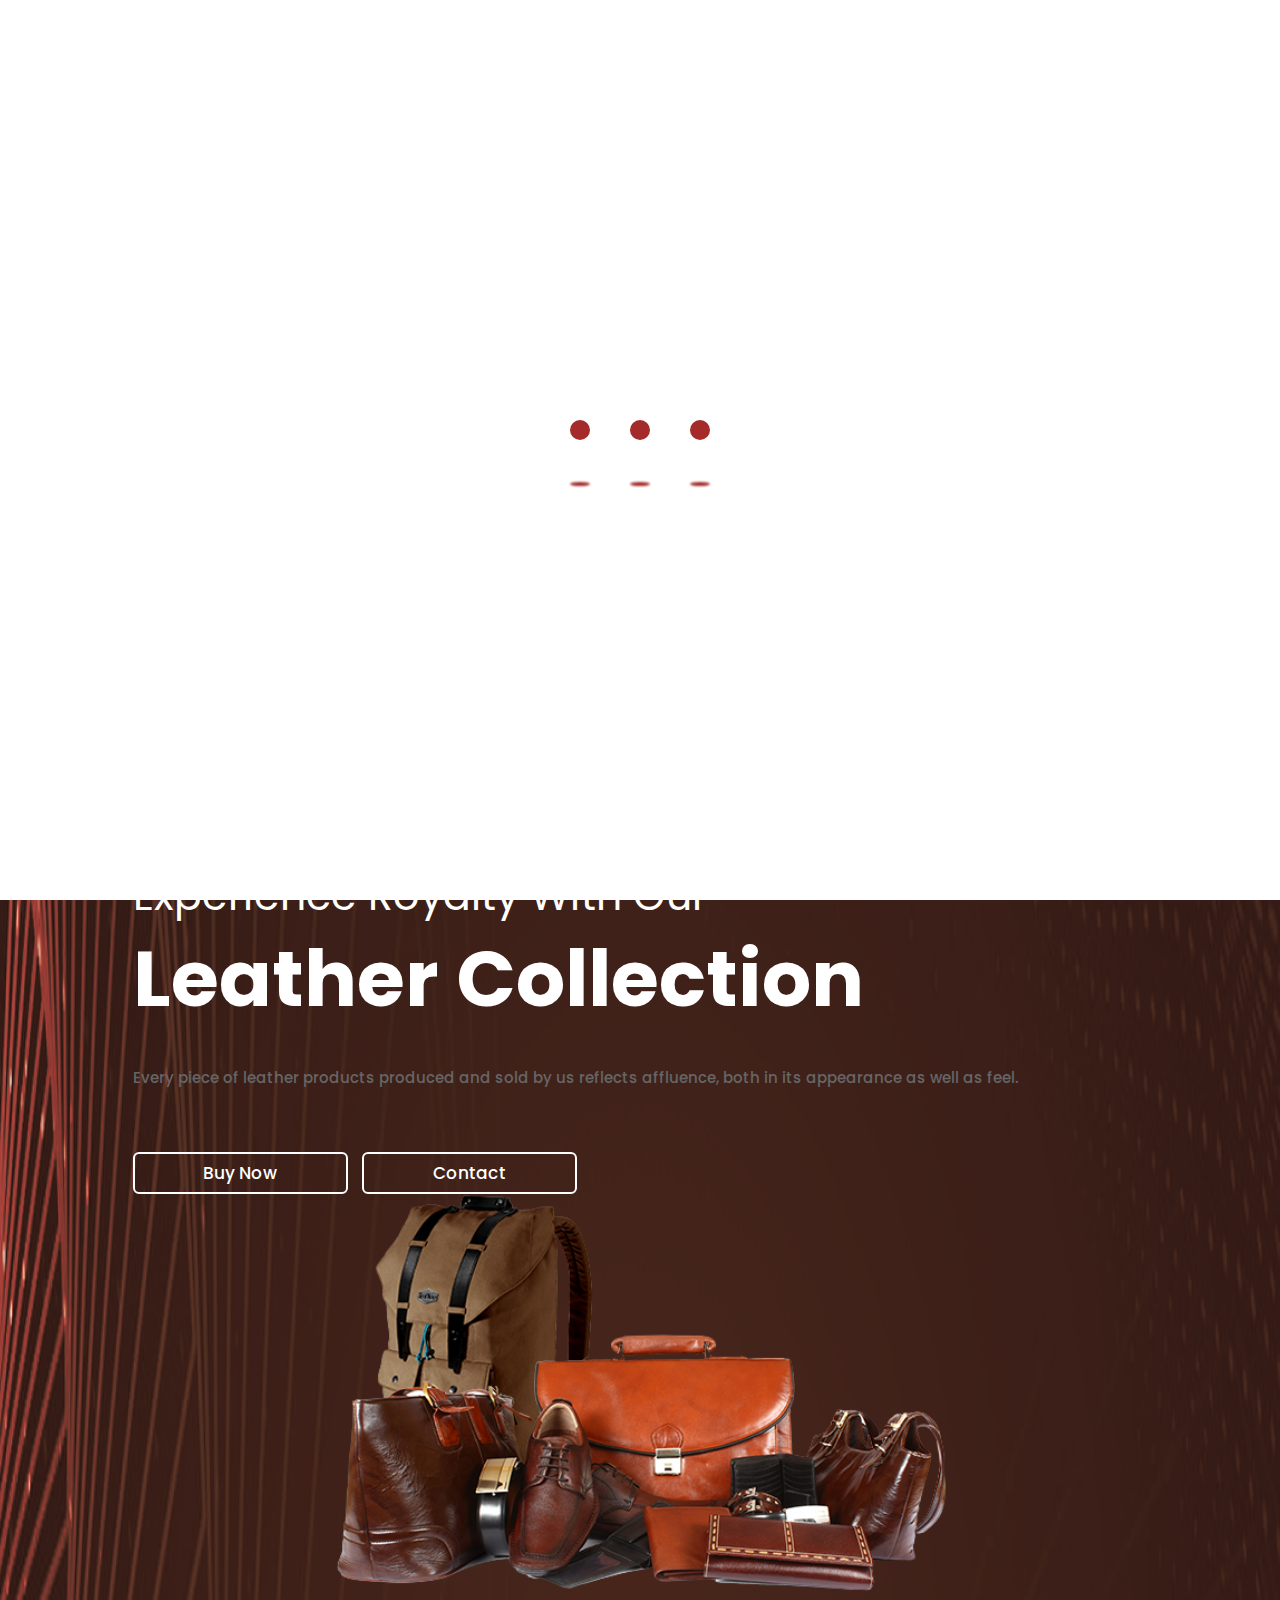
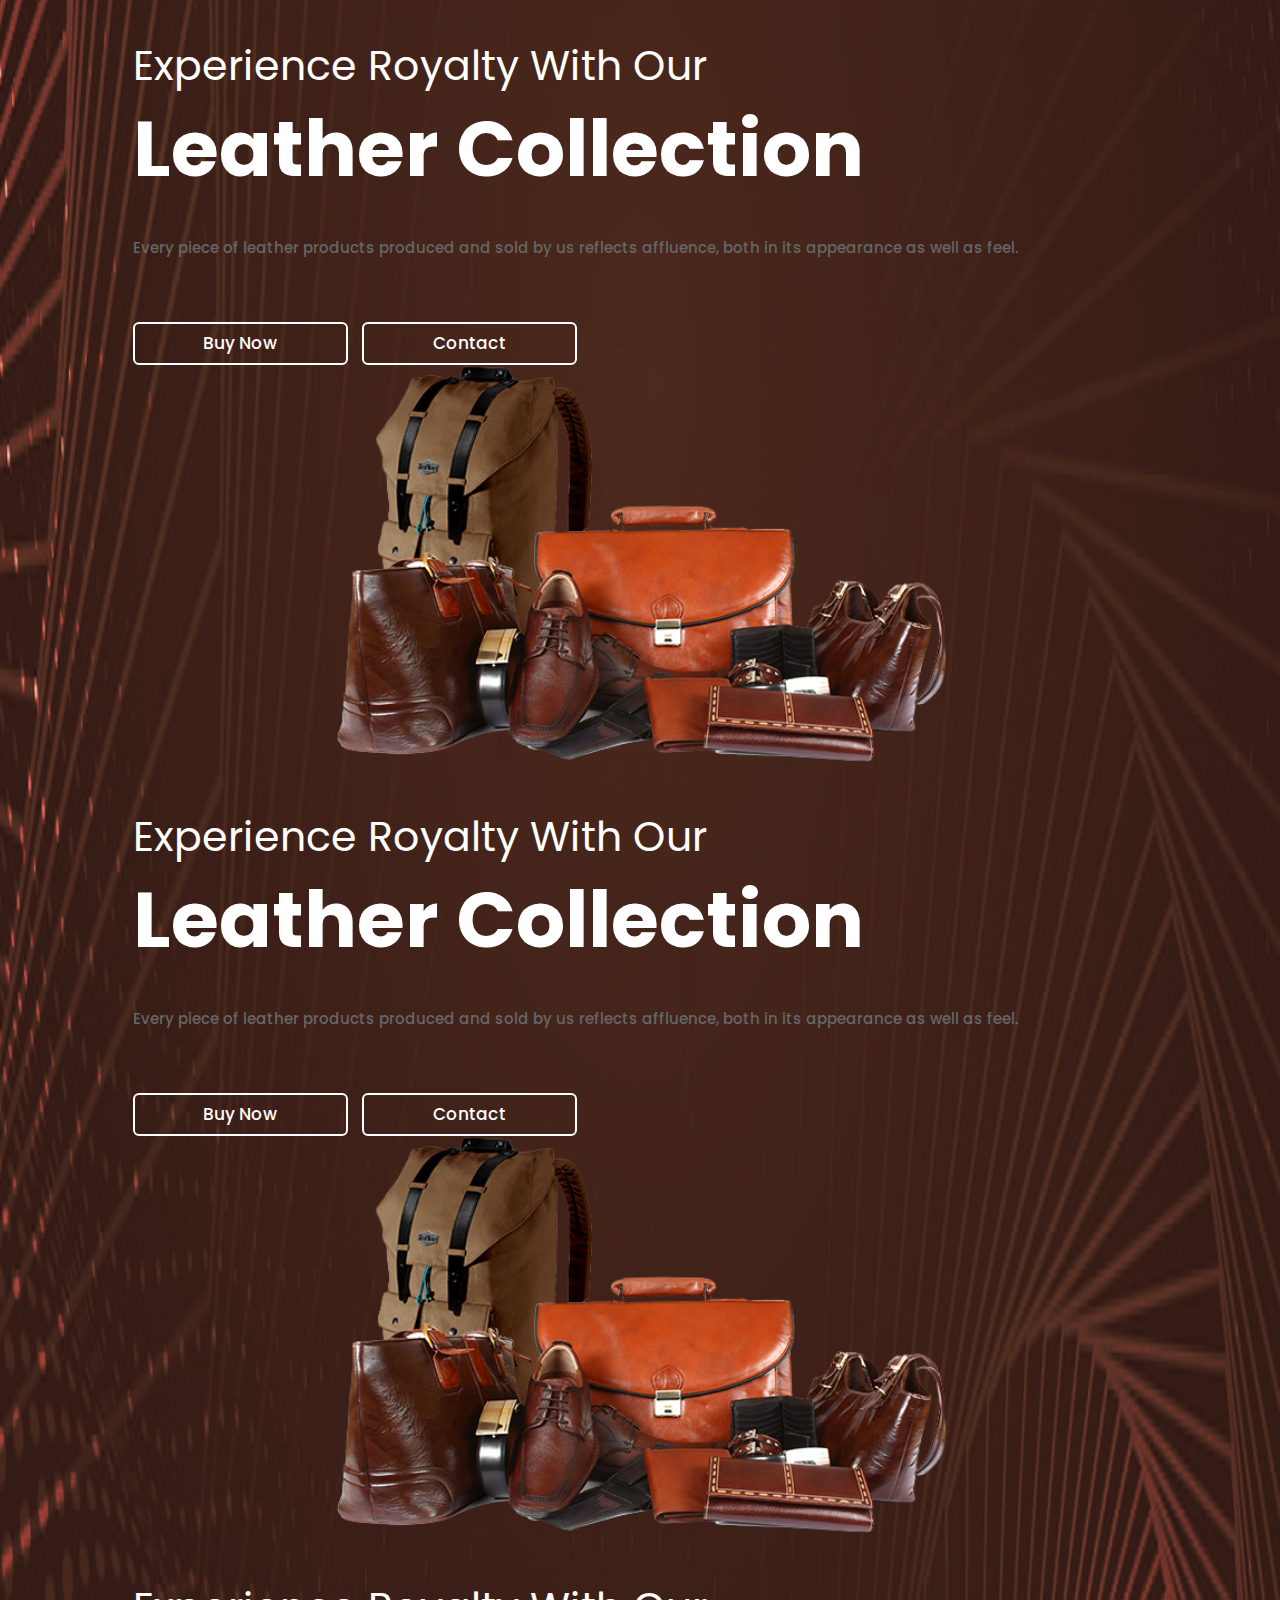
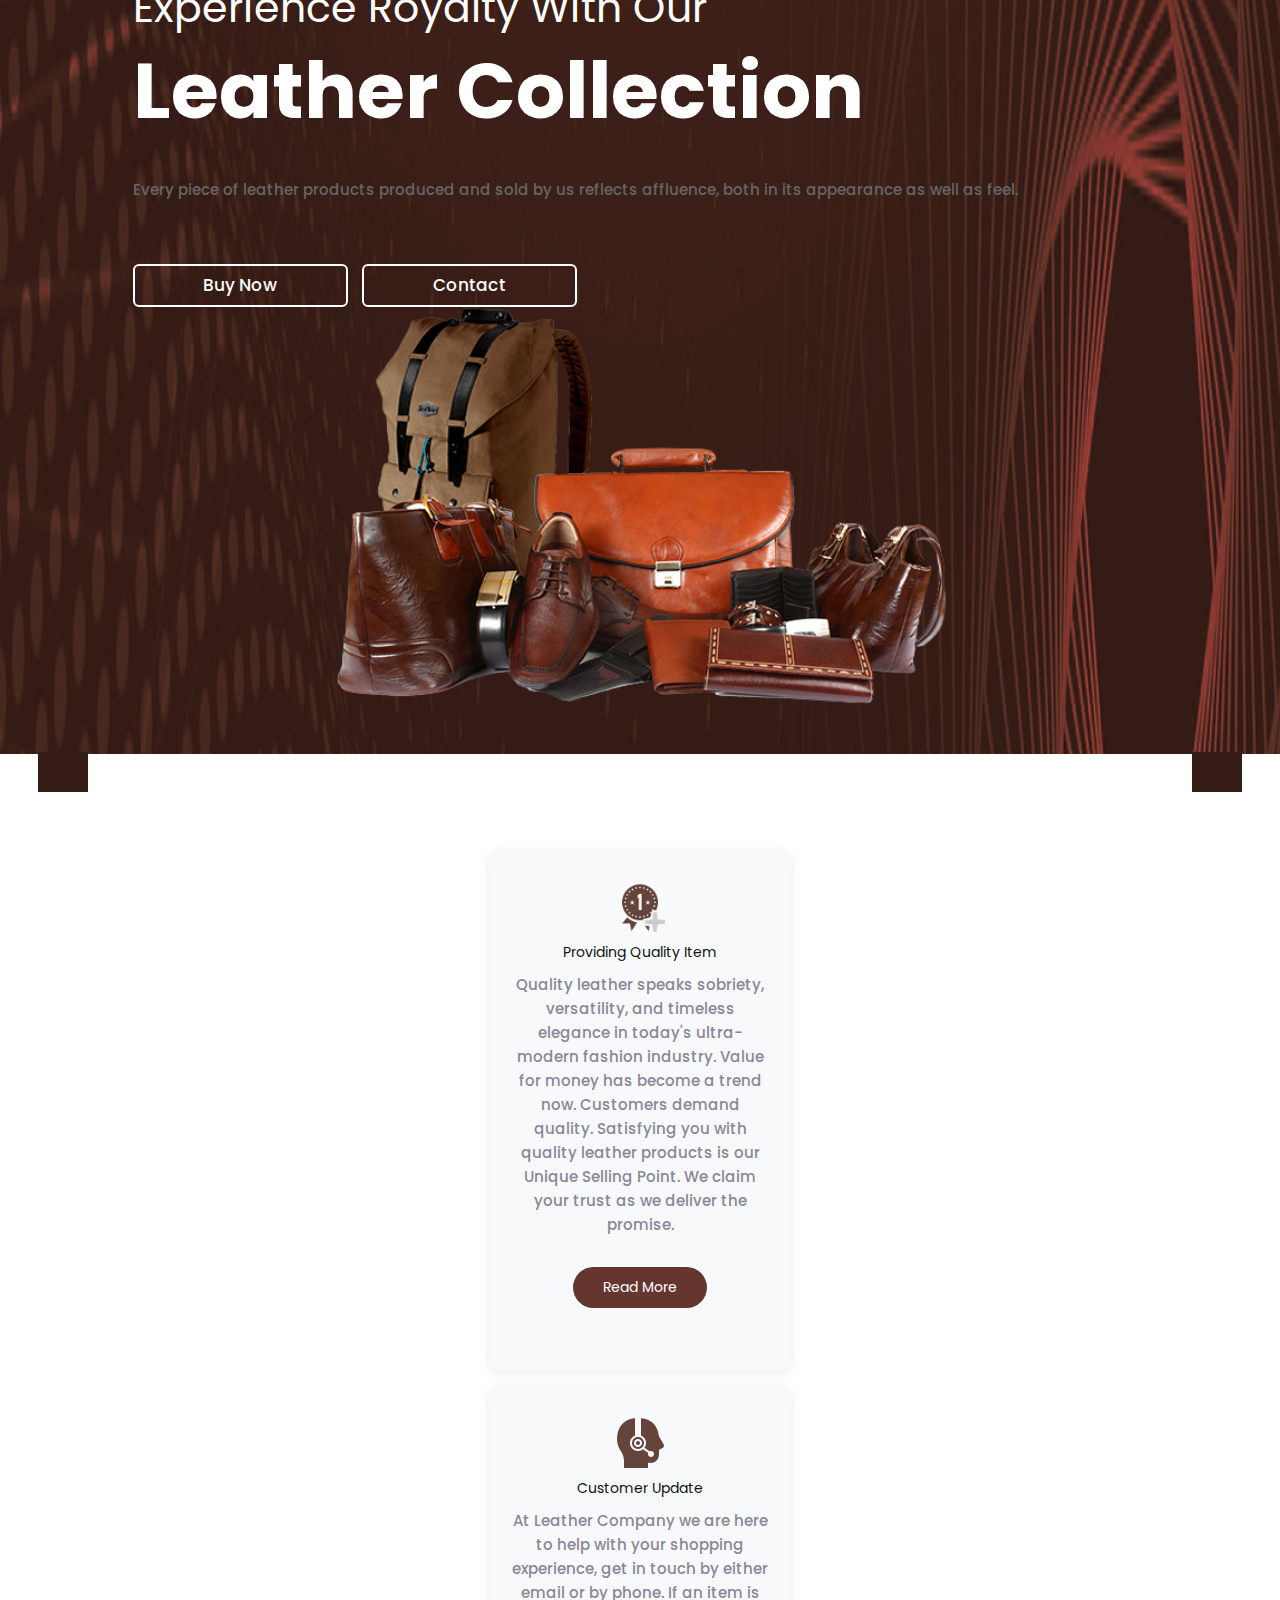
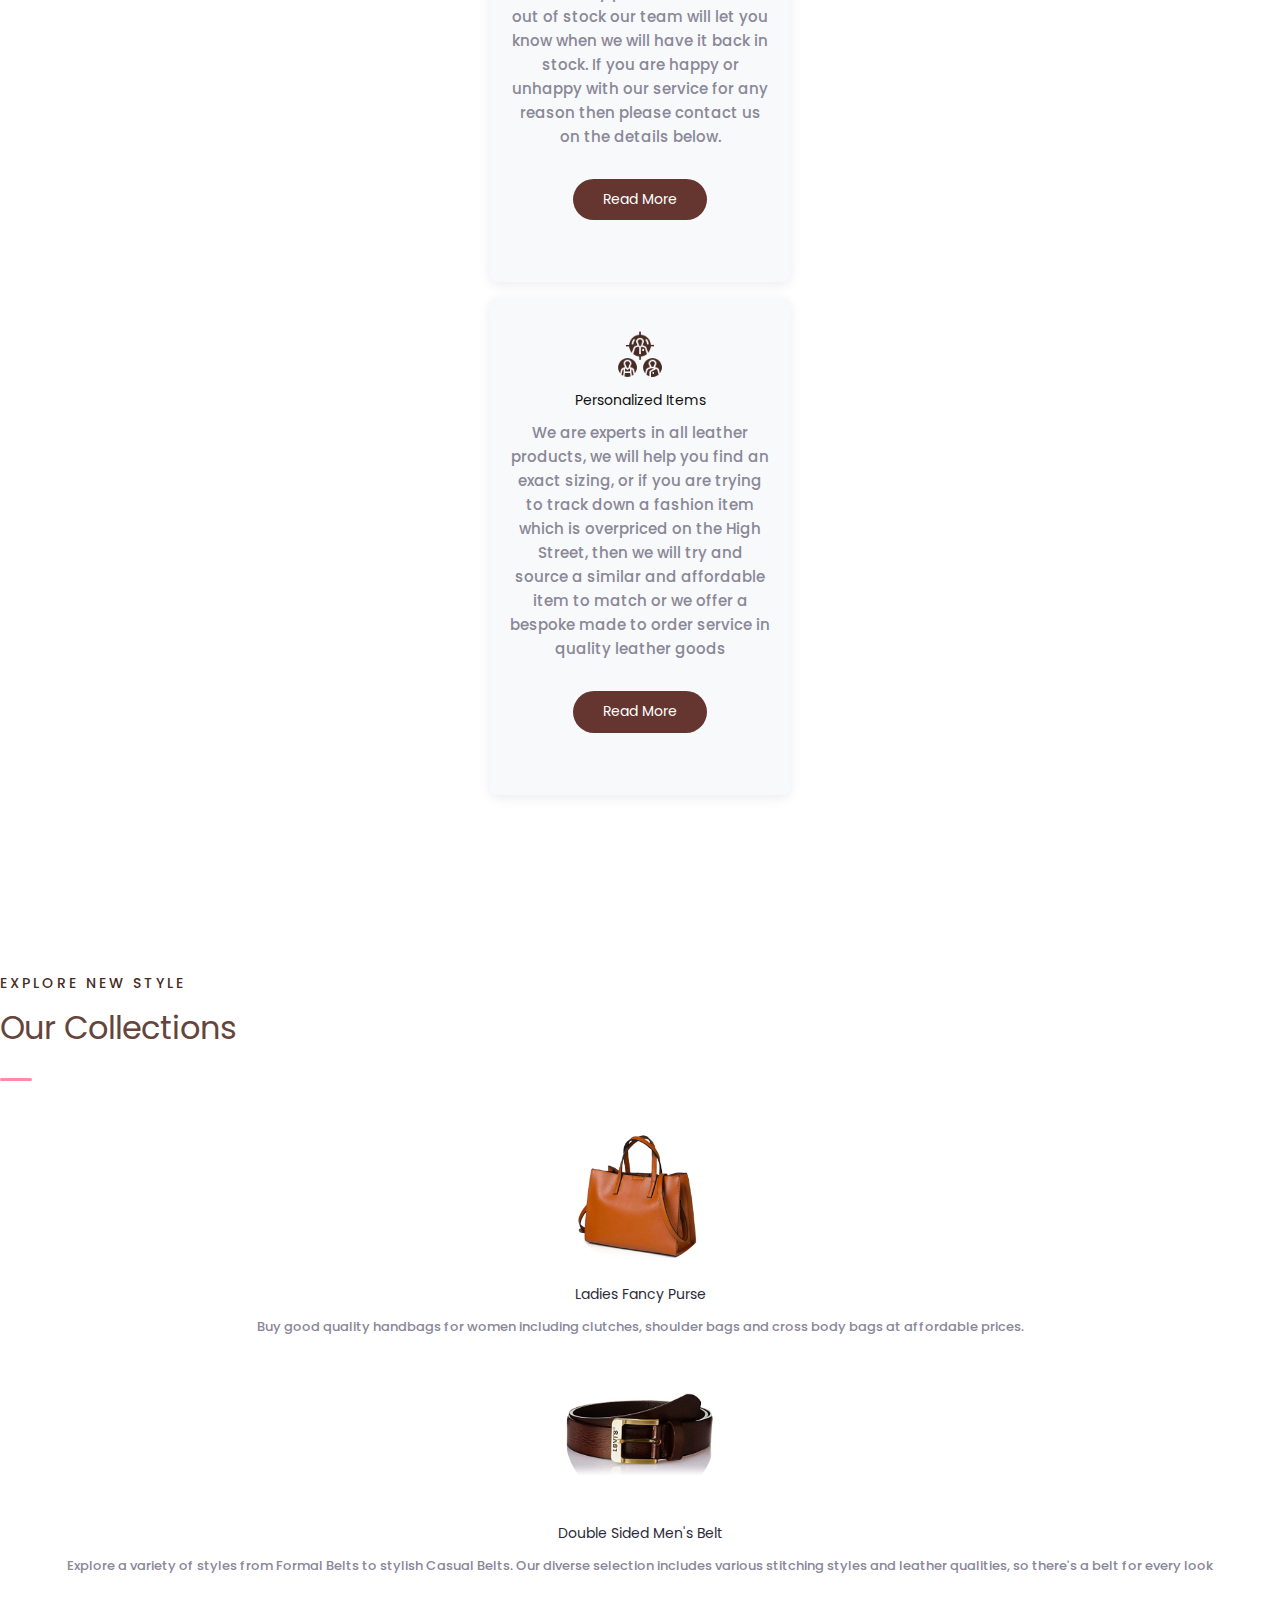
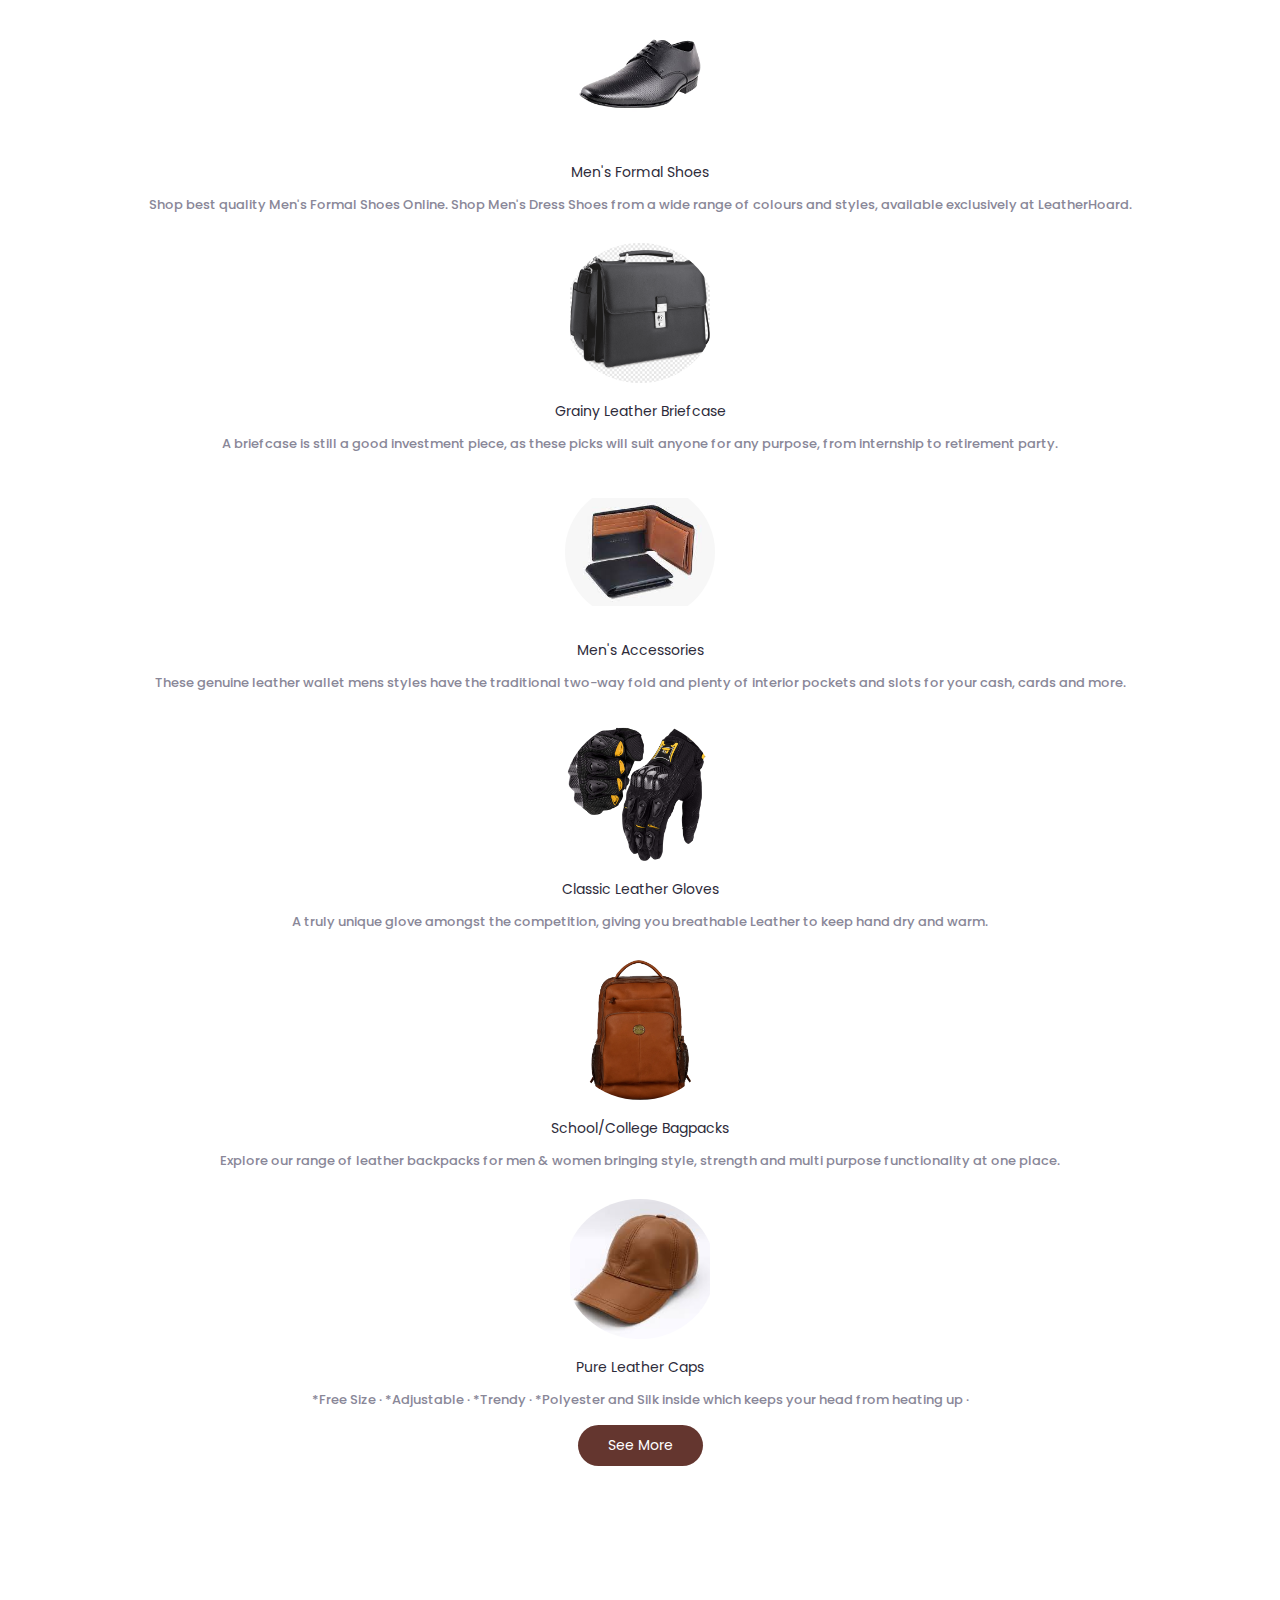
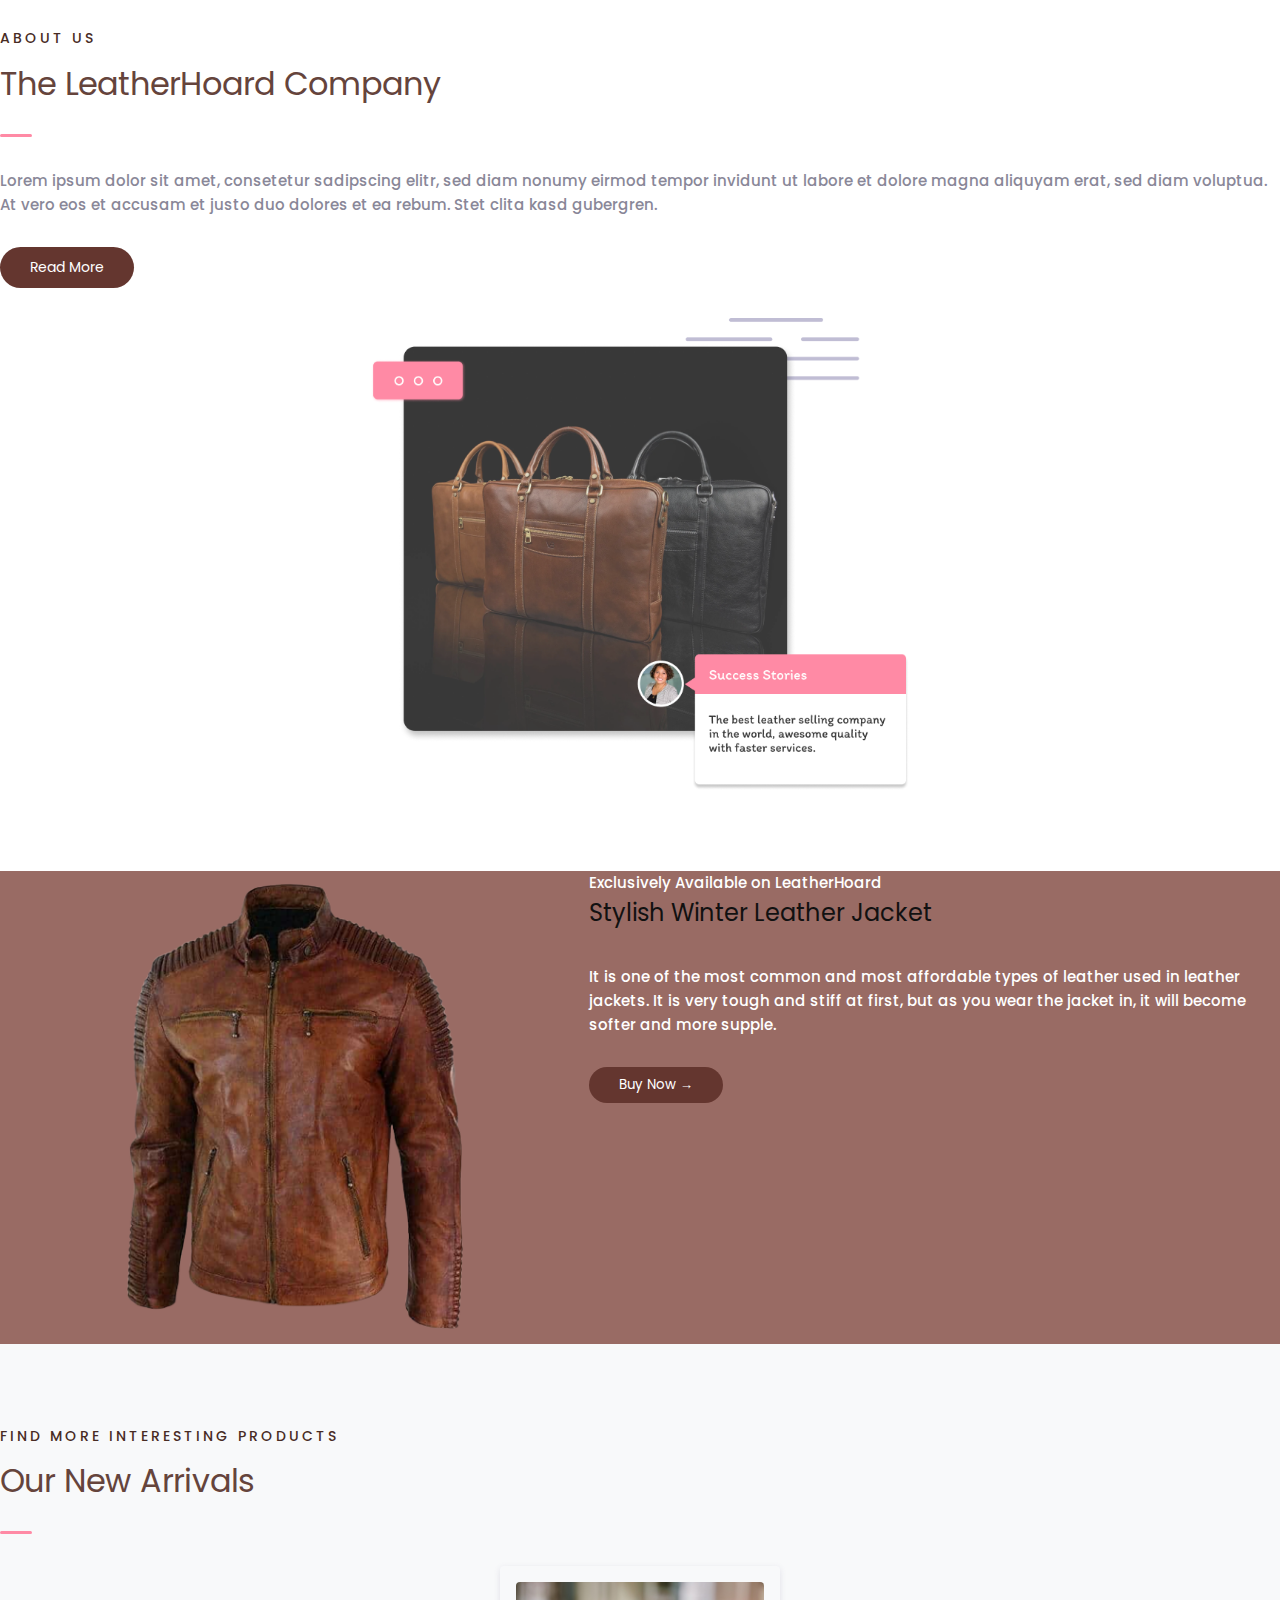
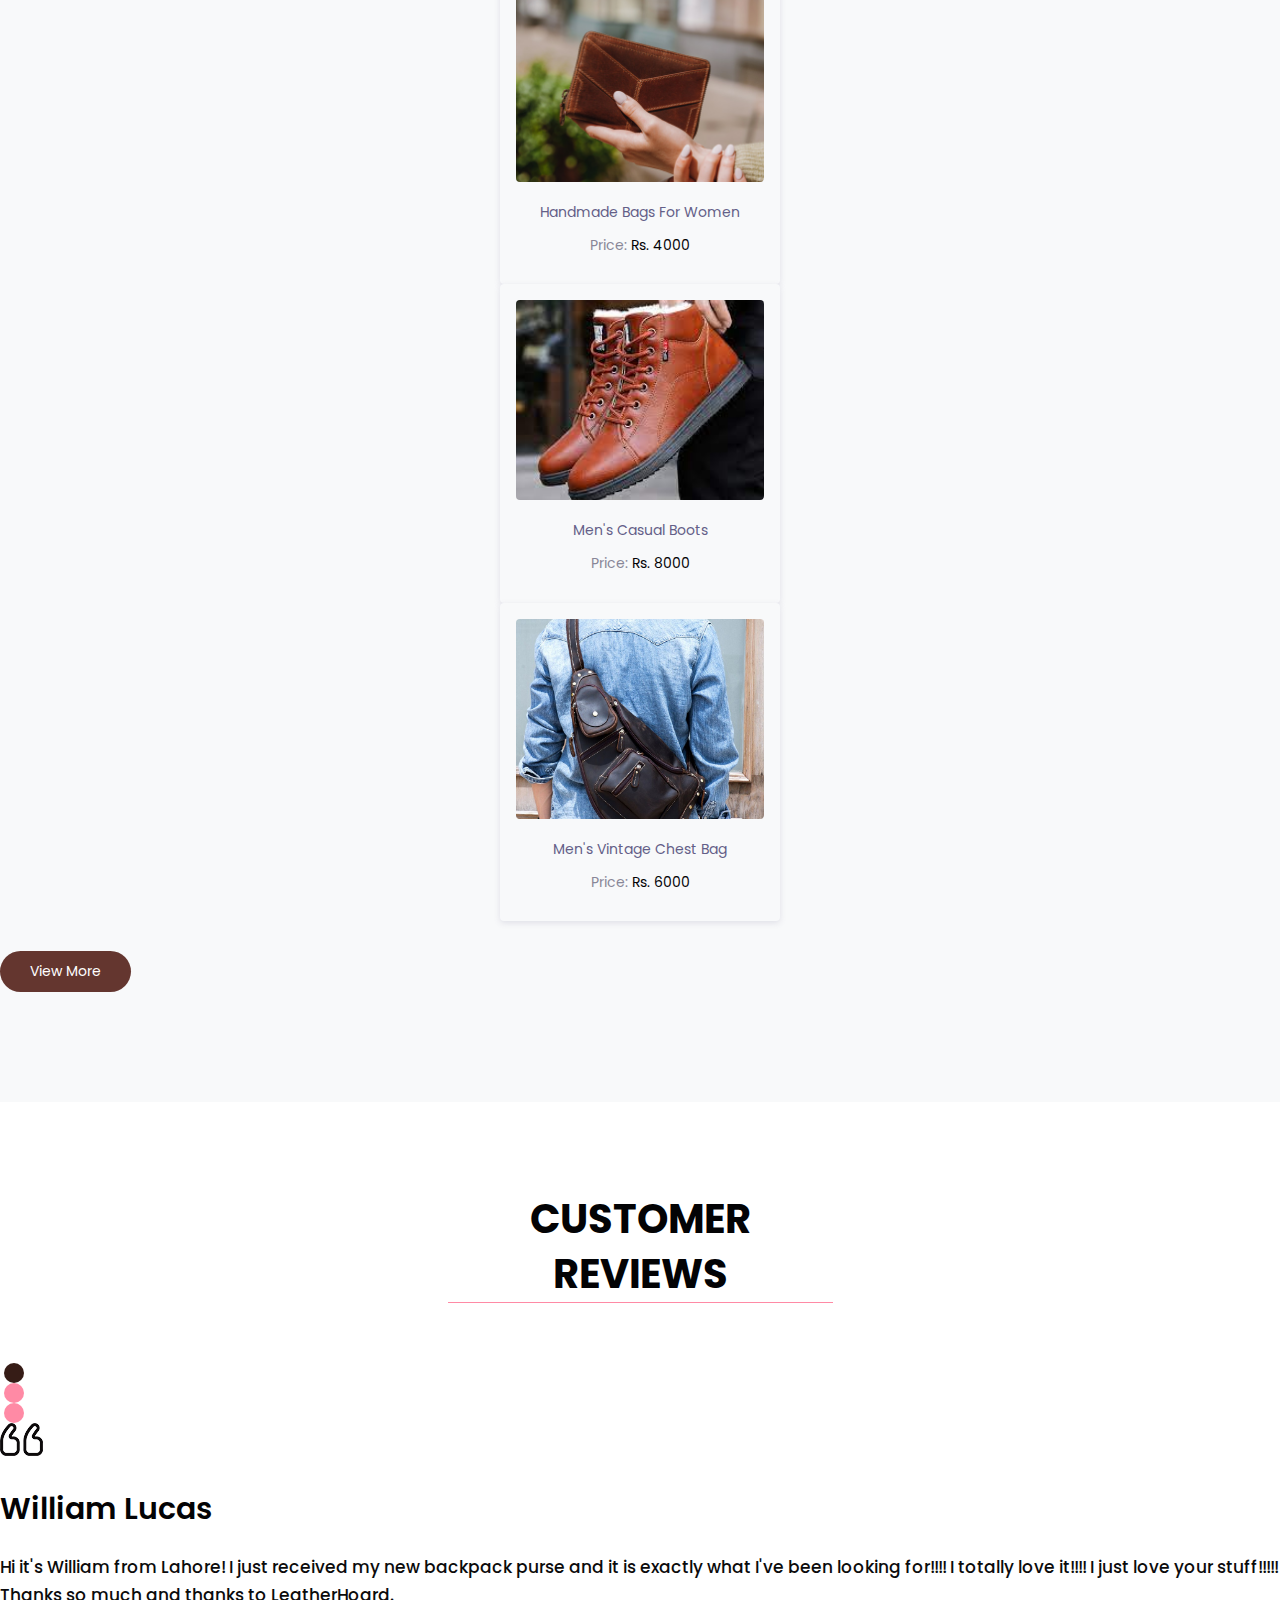
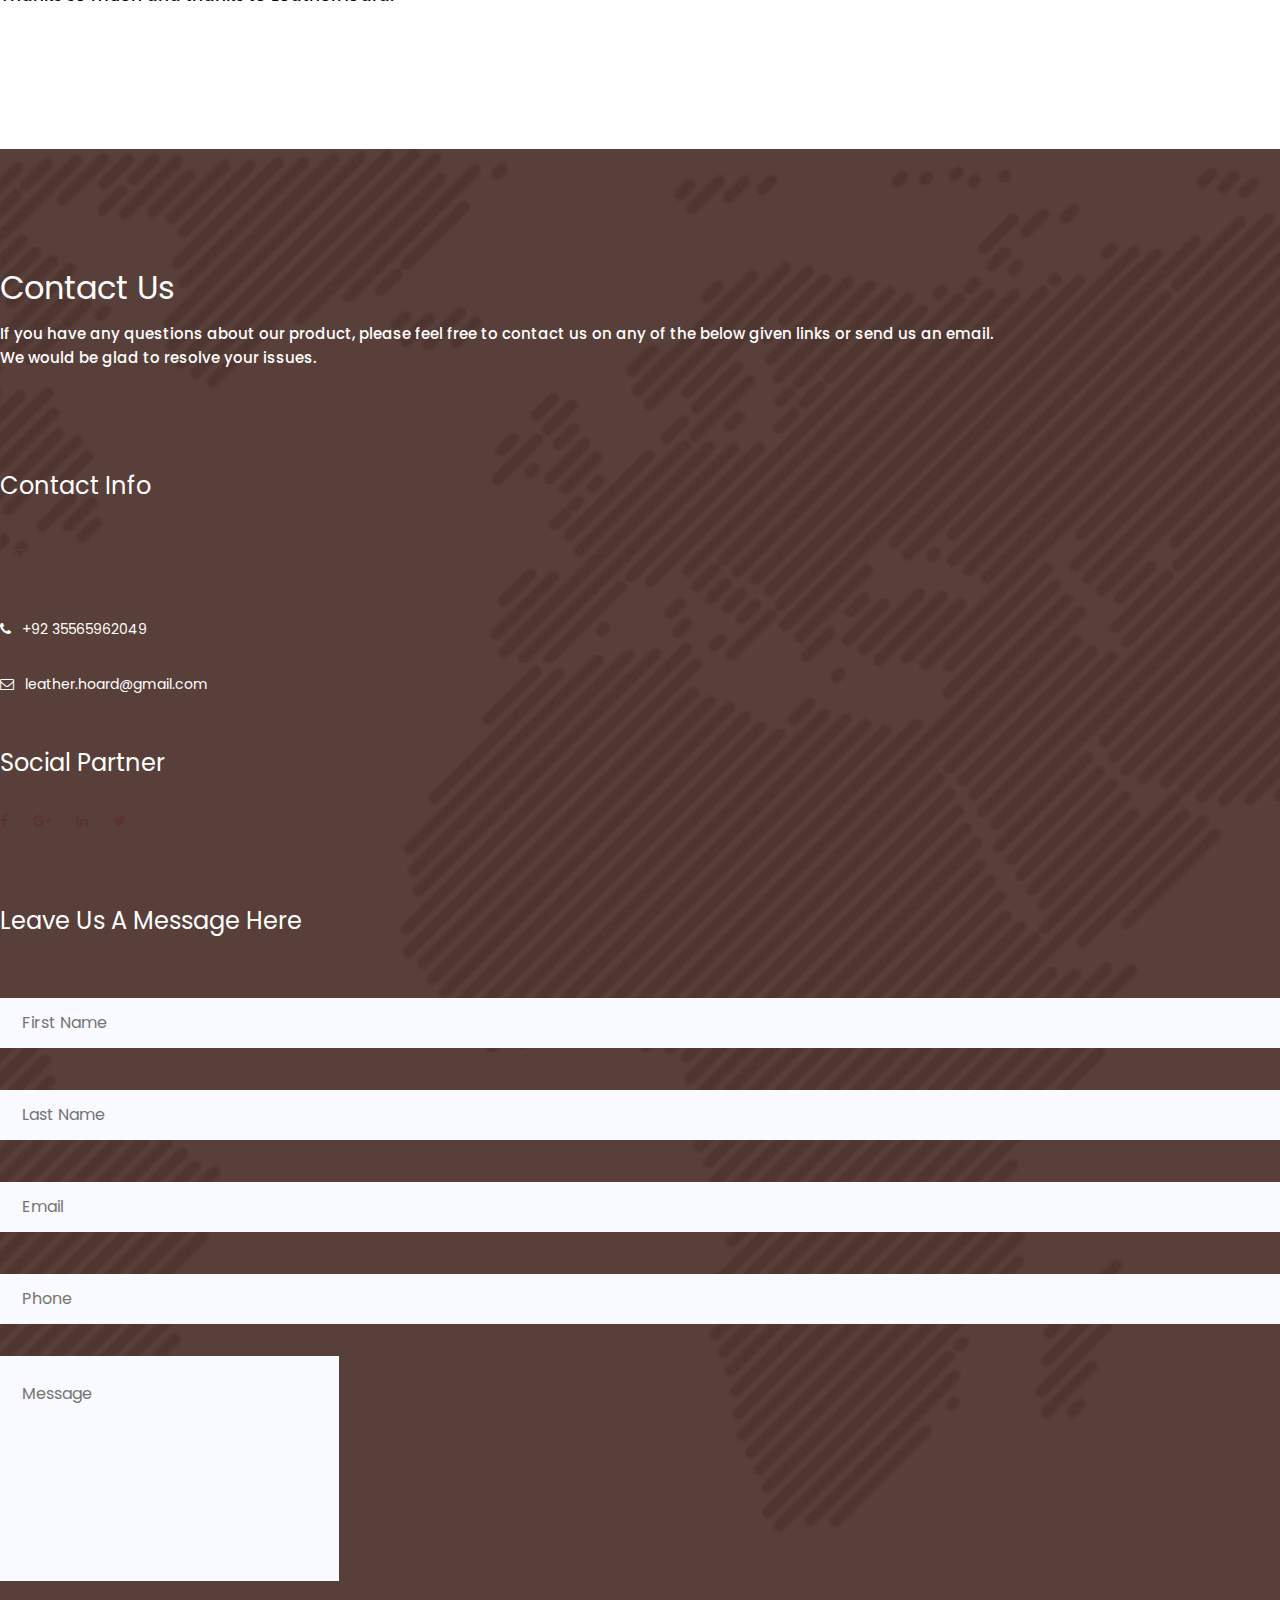
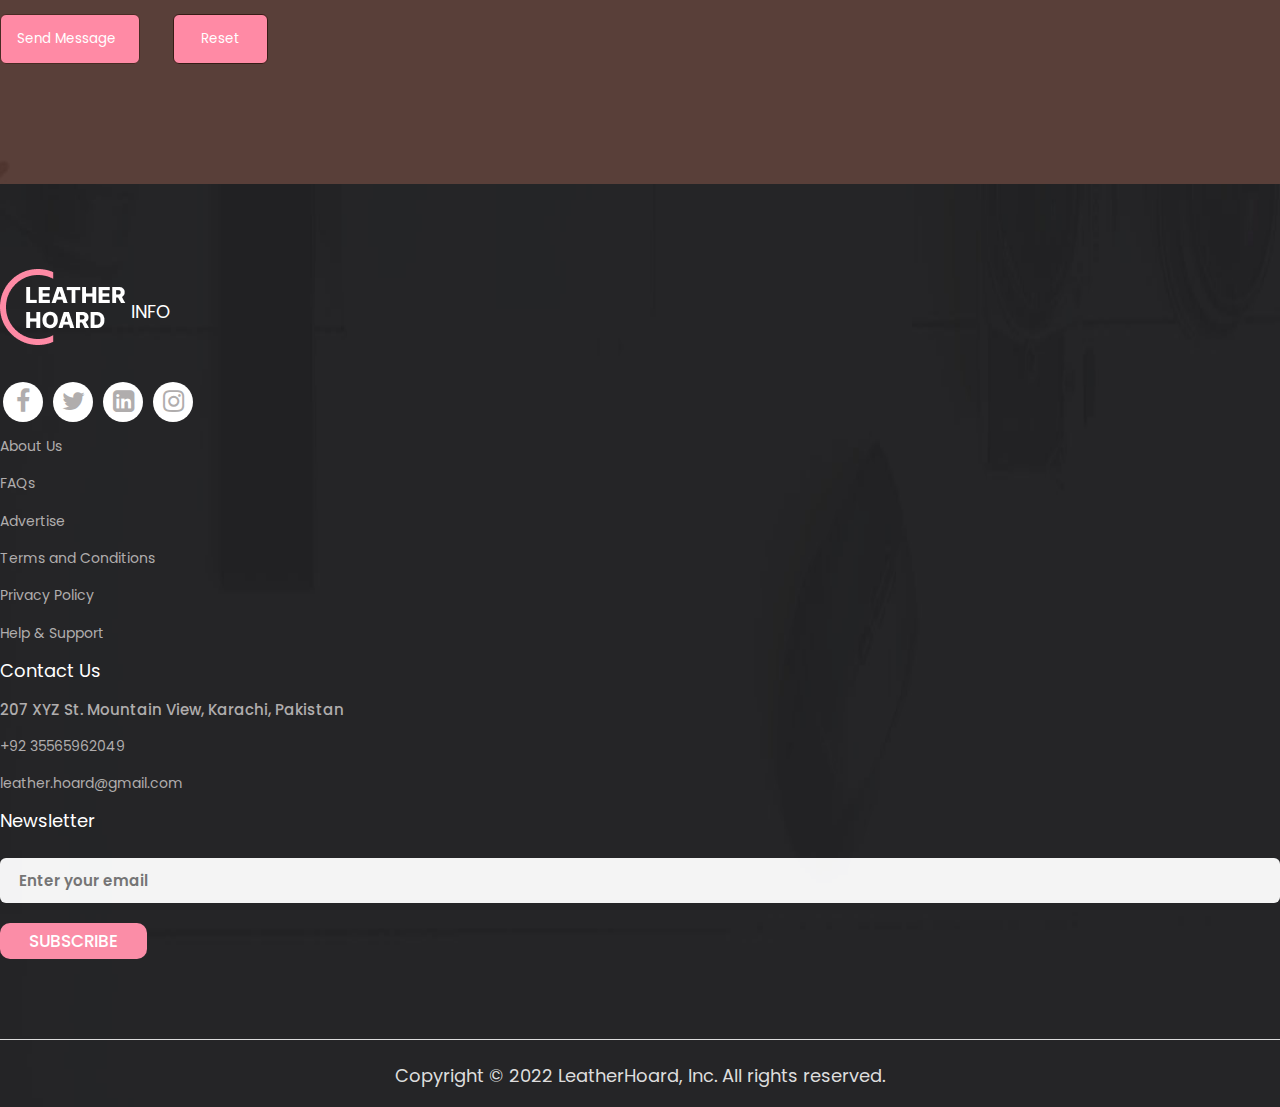
<file: index.html>
<!DOCTYPE html>
<html lang="en">

<head>
   <!-- basic -->
   <meta charset="utf-8">
   <meta http-equiv="X-UA-Compatible" content="IE=edge">
   <!-- mobile metas -->
   <meta name="viewport" content="width=device-width, initial-scale=1">
   <meta name="viewport" content="initial-scale=1, maximum-scale=1">
   <!-- site metas -->
   <title>LeatherHoard</title>
   <meta name="keywords" content="leather, leather products, leather website, e-commerce, selling, leather shop, leather service, buy leather">
   <meta name="description" content="An Open Source E-commerce website for selling leather products">
   <meta name="author" content="Kiran Panjwani">
   <!-- bootstrap css -->

   <link rel="stylesheet" href="https://cdn.jsdelivr.net/npm/bootstrap@4.6.2/dist/css/bootstrap.min.css"
      integrity="sha384-xOolHFLEh07PJGoPkLv1IbcEPTNtaed2xpHsD9ESMhqIYd0nLMwNLD69Npy4HI+N" crossorigin="anonymous">

   <!-- style css -->
   <link rel="stylesheet" href="css/style.css">
   <link rel="stylesheet" href="logincss.css">
   <link rel="stylesheet" href="css/theme.css">
   <!-- Responsive-->
   <link rel="stylesheet" href="css/responsive.css">
   <!-- favicon -->
   <link rel="icon" href="images/logo3.png" type="image/gif" />
   <!-- Tweaks for older IEs-->
   <link rel="stylesheet" href="https://netdna.bootstrapcdn.com/font-awesome/4.0.3/css/font-awesome.css">

   <!-- theme.js needs to be in the head -->
   <script src="./js/theme.js" async></script>
</head>
<!-- body -->

<body class="main-layout">
   <button onclick="topFunction()" id="myBtn" title="Go to top">
   <a href="#">top</a>
   </button>
   <!-- loader  -->
   <div class="loader_bg">
      <div class="loader-wrapper">
         <div class="loader-circle"></div>
         <div class="loader-circle"></div>
         <div class="loader-circle"></div>
         <div class="loader-shadow"></div>
         <div class="loader-shadow"></div>
         <div class="loader-shadow"></div>
      </div>
   </div>
   <!-- end loader -->
   <!-- header -->


   <!-- Progress bar  -->
   <div class="progressBar"></div>
   
   <header>
      <!-- header inner -->
      <div class="header" id="top-of-page">
         <div class="container-fluid">
            <div class="row">
               <div class="col-xl-3 col-lg-3 col-md-3 col-sm-3 col logo_section">
                  <div class="full">
                     <div class="center-banner">
                        <div class="logo">
                           <a href="index.html"><img src="./images/logo3.png" alt="#" /></a>
                        </div>
                     </div>
                  </div>
               </div>
               <div class="col-xl-9 col-lg-9 col-md-9 col-sm-9">
                  <nav class="navigation navbar navbar-expand-md navbar-dark ">
                     <button class="navbar-toggler" type="button" data-toggle="collapse" data-target="#navbarsExample04"
                        aria-controls="navbarsExample04" aria-expanded="false" aria-label="Toggle navigation">
                        <span class="navbar-toggler-icon"></span>
                     </button>
                     <div class="collapse navbar-collapse" id="navbarsExample04">
                        <ul class="navbar-nav mr-auto">
                           <li class="nav-item active">
                              <a class="nav-link" href="index.html">Home</a>
                           </li>
                           <li class="nav-item">
                              <a class="nav-link" href="#about">About</a>
                           </li>

                           <li class="nav-item">
                              <a class="nav-link" href="#Products">Products</a>
                           </li>
                           <li class="nav-item">
                              <a class="nav-link" href="#ContactUs">Contact Us</a>
                           </li>
                           <li class="nav-item d_none" >
                              <i class="fa fa-search nav-link" aria-hidden="true" id="search-button"></i>
                              <div class="searchBox">
                                 <div class="searchInputBox">
                                    <input type="search" name="search" id="searchInput">
                                 </div>
                                 <div class="suggestionBox">
                                    <div>this </div>
                                    <div>that </div>
                                 </div>
                              </div>
                           </li>
                           <li class="nav-item d_none">
                              <a class="nav-link" href="login2.html">Login</a>
                           </li>
                        </ul>
                     </div>
                  </nav>
               </div>
            </div>
         </div>
      </div>
   </header>
   <!-- end header inner -->
   <!-- end header -->
   <!-- banner -->
   <section class="banner_main">
      <div id="banner1" class="carousel slide" data-ride="carousel">
         <ol class="carousel-indicators">
            <li data-target="#banner1" data-slide-to="0" class="active"></li>
            <li data-target="#banner1" data-slide-to="1"></li>
            <li data-target="#banner1" data-slide-to="2"></li>
            <li data-target="#banner1" data-slide-to="3"></li>
            <li data-target="#banner1" data-slide-to="4"></li>
         </ol>
         <div class="carousel-inner">
            <div class="carousel-item active">
               <div class="container">
                  <div class="carousel-caption">
                     <div class="row">
                        <div class="col-md-6">
                           <div class="text-bg">
                              <span>Experience Royalty With Our</span>
                              <h1>Leather Collection</h1>
                              <p>Every piece of leather product produced and sold by us reflects affluence, both in
                                 its appearance as well as feel.</p>
                              <a href="#">Buy Now </a> <a href="#ContactUs">Contact </a>
                           </div>
                        </div>
                        <div class="col-md-6">
                           <div class="text_img">
                              <figure class="banner-img"><img src="./images/leathers.png" alt="#" /></figure>
                           </div>
                        </div>
                     </div>
                  </div>
               </div>
            </div>
            <div class="carousel-item">
               <div class="container">
                  <div class="carousel-caption">
                     <div class="row">
                        <div class="col-md-6">
                           <div class="text-bg">
                              <span>Experience Royalty With Our</span>
                              <h1>Leather Collection</h1>
                              <p>Every piece of leather products produced and sold by us reflects affluence, both in
                                 its appearance as well as feel.</p>
                              <a href="#">Buy Now </a> <a href="#">Contact </a>
                           </div>
                        </div>
                        <div class="col-md-6">
                           <div class="text_img">
                              <figure class="banner-img"><img src="./images/leathers.png" alt="leather pieces" /></figure>
                           </div>
                        </div>
                     </div>
                  </div>
               </div>
            </div>
            <div class="carousel-item">
               <div class="container">
                  <div class="carousel-caption">
                     <div class="row">
                        <div class="col-md-6">
                           <div class="text-bg">
                              <span>Experience Royalty With Our</span>
                              <h1>Leather Collection</h1>
                              <p>Every piece of leather products produced and sold by us reflects affluence, both in
                                 its appearance as well as feel.</p>
                              <a href="#">Buy Now </a> <a href="#">Contact </a>
                           </div>
                        </div>
                        <div class="col-md-6">
                           <div class="text_img">
                              <figure class="banner-img"><img src="./images/leathers.png" alt="leather pieces" /></figure>
                           </div>
                        </div>
                     </div>
                  </div>
               </div>
            </div>
            <div class="carousel-item">
               <div class="container">
                  <div class="carousel-caption">
                     <div class="row">
                        <div class="col-md-6">
                           <div class="text-bg">
                              <span>Experience Royalty With Our</span>
                              <h1>Leather Collection</h1>
                              <p>Every piece of leather products produced and sold by us reflects affluence, both in
                                 its appearance as well as feel.</p>
                              <a href="#">Buy Now </a> <a href="#">Contact </a>
                           </div>
                        </div>
                        <div class="col-md-6">
                           <div class="text_img">
                              <figure class="banner-img"><img src="./images/leathers.png" alt="leather pieces" /></figure>
                           </div>
                        </div>
                     </div>
                  </div>
               </div>
            </div>
            <div class="carousel-item">
               <div class="container">
                  <div class="carousel-caption">
                     <div class="row">
                        <div class="col-md-6">
                           <div class="text-bg">
                              <span>Experience Royalty With Our</span>
                              <h1>Leather Collection</h1>
                              <p>Every piece of leather products produced and sold by us reflects affluence, both in
                                 its appearance as well as feel.</p>
                              <a href="#">Buy Now </a> <a href="#">Contact </a>
                           </div>
                        </div>
                        <div class="col-md-6">
                           <div class="text_img">
                              <figure class="banner-img"><img src="./images/leathers.png" alt="leather pieces" /></figure>
                           </div>
                        </div>
                     </div>
                  </div>
               </div>
            </div>
         </div>
         <a class="carousel-control-prev" href="#banner1" role="button" data-slide="prev">
            <i class="fa fa-chevron-left" aria-hidden="true"></i>
         </a>
         <a class="carousel-control-next" href="#banner1" role="button" data-slide="next">
            <i class="fa fa-chevron-right" aria-hidden="true"></i>
         </a>
      </div>
   </section>
   <!-- end banner -->
 
   <!-- company quality services -->
   <div class="page-section">
      <div class="container">
         <div class="row">
            <div class="col-lg-4">
               <div class="card-service wow fadeInUp">
                  <div class="service_img">
                     <img src="./images/quality1.png" alt="">
                  </div>
                  <div class="body">
                     <h5 class="text-secondary">Providing Quality Item</h5>
                     <p>Quality leather speaks sobriety, versatility, and timeless elegance in today's ultra-modern
                        fashion industry. Value for money has become a trend now. Customers demand quality. Satisfying
                        you with quality leather products is our Unique Selling Point. We claim
                        your trust as we deliver the promise.</p>
                     <a href="service.html" class="btn aboutusbtn mt-3">Read More</a>
                  </div>
               </div>
            </div>
            <div class="col-lg-4">
               <div class="card-service wow fadeInUp">
                  <div class="service_img">
                     <img src="./images/quality2.png" alt="">
                  </div>
                  <div class="body">
                     <h5 class="text-secondary">Customer Update</h5>
                     <p>At Leather Company we are here to help with your shopping experience, get in touch by either
                        email or by phone. If an item is out of stock our team will let you know when we will have it
                        back in stock. If you
                        are happy or unhappy with our service for any reason then please contact us on the details
                        below.</p>
                     <a href="service.html" class="btn aboutusbtn mt-3">Read More</a>
                  </div>
               </div>
            </div>
            <div class="col-lg-4">
               <div class="card-service wow fadeInUp">
                  <div class="service_img">
                     <img src="./images/quality3.png" alt="">
                  </div>
                  <div class="body">
                     <h5 class="text-secondary">Personalized Items</h5>
                     <p>We are experts in all leather products, we will help you find an exact sizing, or if you are
                        trying to track down a fashion item which is overpriced on the High Street, then we will try and
                        source a similar and affordable item to match or we offer a bespoke made to order service in
                        quality leather goods</p>
                     <a href="service.html" class="btn aboutusbtn mt-3">Read More</a>
                  </div>
               </div>
            </div>
         </div>
      </div> <!-- .container -->
   </div> <!-- .page-section -->

   <!-- products -->
   <div class="page-section bg-light" id="Products">
      <div class="container">
         <div class="text-center wow fadeInUp">
            <div class="subhead">Explore New Style</div>
            <h2 class="title-section">Our Collections</h2>
            <div class="divider mx-auto"></div>
         </div>

         <div class="row">
            <div class="col-sm-6 col-lg-4 col-xl-3 py-3 wow zoomIn">
               <div class="categories">
                  <figure class="headimg">
                     <img src="./images/Leather-purse.png" alt="Leather purse">
                  </figure>
                  <h5>Ladies Fancy Purse</h5>
                  <p>Buy good quality handbags for women including clutches, shoulder bags and cross body bags at
                     affordable prices.</p>
               </div>
            </div>
            <div class="col-sm-6 col-lg-4 col-xl-3 py-3 wow zoomIn">
               <div class="categories">
                  <figure class="headimg">
                     <img src="./images/Leather-belt.png" alt="Leather belt">
                  </figure>
                  <h5>Double Sided Men's Belt</h5>
                  <p>Explore a variety of styles from Formal Belts to stylish Casual Belts. Our diverse selection
                     includes various stitching styles and leather qualities, so there's a belt for every look</p>

               </div>
            </div>
            <div class="col-sm-6 col-lg-4 col-xl-3 py-3 wow zoomIn">
               <div class="categories">
                  <figure class="headimg">
                     <img src="./images/Leather-shoes.png" alt="Leather shoes">
                  </figure>
                  <h5>Men's Formal Shoes</h5>
                  <p>Shop best quality Men's Formal Shoes Online. Shop Men's Dress Shoes from a wide range of colours
                     and styles, available exclusively at LeatherHoard.</p>
               </div>
            </div>
            <div class="col-sm-6 col-lg-4 col-xl-3 py-3 wow zoomIn">
               <div class="categories">
                  <figure class="headimg">
                     <img src="./images/Leather-bags.png" alt="Leather bags">
                  </figure>
                  <h5>Grainy Leather Briefcase</h5>
                  <p>A briefcase is still a good investment piece, as these picks will suit anyone for any purpose, from
                     internship to retirement party.
                  </p>
               </div>
            </div>
            <div class="col-sm-6 col-lg-4 col-xl-3 py-3 wow zoomIn">
               <div class="categories">
                  <figure class="headimg">
                     <img src="./images/Leather-wallet.jpeg" alt="Leather wallet">
                  </figure>
                  <h5>Men's Accessories</h5>
                  <p>These genuine leather wallet mens styles have the traditional two-way fold and plenty of interior
                     pockets and slots for your cash, cards and more.</p>
               </div>
            </div>
            <div class="col-sm-6 col-lg-4 col-xl-3 py-3 wow zoomIn">
               <div class="categories">
                  <figure class="headimg">
                     <img src="./images/Leather-gloves.jpeg" alt="Leather gloves">
                  </figure>
                  <h5>Classic Leather Gloves</h5>
                  <p>A truly unique glove amongst the competition, giving you breathable Leather to keep hand dry and
                     warm. </p>
               </div>
            </div>
            <div class="col-sm-6 col-lg-4 col-xl-3 py-3 wow zoomIn">
               <div class="categories">
                  <figure class="headimg">
                     <img src="./images/Leather-bagpacks.png" alt="Leather bagpacks">
                  </figure>
                  <h5>School/College Bagpacks</h5>
                  <p>Explore our range of leather backpacks for men & women bringing style, strength and multi purpose
                     functionality at one place.</p>
               </div>
            </div>
            <div class="col-sm-6 col-lg-4 col-xl-3 py-3 wow zoomIn">
               <div class="categories">
                  <figure class="headimg">
                     <img src="./images/Leather-caps.jpeg" alt="Leather caps">
                  </figure>
                  <h5>Pure Leather Caps</h5>
                  <p>*Free Size · *Adjustable · *Trendy · *Polyester and Silk inside which keeps your head from heating
                     up ·</p>
               </div>
            </div>
            <div class="col-12">
               <a href="./html/products.html" class="btn cat-btn mt-3">See More</a>
            </div>
         </div>

      </div> <!-- .container -->
   </div>
   <!-- end products -->


   <!-- About us  section -->
   <div class="page-section" id="about">
      <div class="container">
         <div class="row align-items-center">
            <div class="col-lg-6 py-3 wow fadeInUp">
               <span class="subhead">About us</span>
               <h2 class="title-section">The LeatherHoard Company</h2>
               <div class="divider"></div>

               <p>Lorem ipsum dolor sit amet, consetetur sadipscing elitr, sed diam nonumy eirmod tempor invidunt ut
                  labore et dolore magna aliquyam erat, sed diam voluptua.</p>
               <p>At vero eos et accusam et justo duo dolores et ea rebum. Stet clita kasd gubergren.</p>
               <a href="./html/about.html" class="btn aboutusbtn mt-3">Read More</a>
            </div>
            <div class="col-lg-6 py-3 wow fadeInRight">
               <figure class="about-img py-3 text-center">
                  <img src="./images/aboutus_img2.png" alt="">
               </figure>
            </div>
         </div>
      </div> <!-- .container -->
   </div> <!-- .page-section -->
   </div>
   <!-- end About us  section -->

   <!---offer-->
   <div class="offer">
      <div class="container">

         <div class="row align-items-center">

            <figure class="about-img col-lg-6 py-3 wow fadeInUp">
               <img src="./images/offerjeacket.png" class="offer-img">
            </figure>


            <div  class="col-lg-6 py-3 wow fadeInRight">
               <p class="offerp"> Exclusively Available on LeatherHoard</p>
               <h1>Stylish Winter Leather Jacket</h1>
               <br>
               <p class="offerp"> It is one of the most common and most affordable types of leather used in leather jackets. It is very tough and stiff at first, but as you wear the jacket in, it will become softer and more supple.
               </p>

               <a href=""><button class="btn">Buy Now &#8594;</button>
               </a>
            </div>
         </div>
      </div>
   </div>


   <div class="page-section" id="arrivals">
      <div class="container">
         <div class="text-center wow fadeInUp">
            <div class="subhead">Find More Interesting Products</div>
            <h2 class="title-section">Our New Arrivals</h2>
            <div class="divider mx-auto"></div>
         </div>

         <div class="row mt-5">
            <div class="col-lg-4 py-3 wow fadeInUp">
               <div class="arrival-card">
                  <div class="body">
                     <figure class="arrival_picture">
                        <img src="./images/arrival_1.jpg" alt="">
                     </figure>
                     <div class="bodycont">
                        <h5 class="arrival-title"><a href="#">Handmade Bags For Women</a></h5>
                        <div class="post-date">Price: <a href="#">Rs. 4000</a></div>
                     </div>
                  </div>
               </div>
            </div>

            <div class="col-lg-4 py-3 wow fadeInUp">
               <div class="arrival-card">
                  <div class="body">
                     <figure class="arrival_picture">
                        <img src="./images/arrival_2.jpg" alt="">
                     </figure>
                     <div class="bodycont">
                        <h5 class="arrival-title"><a href="#">Men's Casual Boots</a></h5>
                        <div class="post-date">Price: <a href="#">Rs. 8000</a></div>
                     </div>
                  </div>
               </div>
            </div>

            <div class="col-lg-4 py-3 wow fadeInUp">
               <div class="arrival-card">
                  <div class="body">
                     <figure class="arrival_picture">
                        <img src="./images/arrival_3.jpg" alt="">
                     </figure>
                     <div class="bodycont">
                        <h5 class="arrival-title"><a href="#">Men's Vintage Chest Bag</a></h5>
                        <div class="post-date">Price: <a href="#">Rs. 6000</a></div>
                     </div>
                  </div>
               </div>
            </div>

            <div class="col-12 mt-4 text-center wow fadeInUp">
               <a href="./html/products.html" class="btn aboutusbtn">View More</a>
            </div>
         </div>
      </div>
   </div>

   <div class="customer">
      <div class="container">
         <div class="row">
            <div class="col-md-12">
               <div class="titlepage">
                  <h2>Customer Reviews</h2>
               </div>
            </div>
         </div>
         <div class="row">
            <div class="col-md-12">
               <div id="myCarousel" class="carousel slide customer_Carousel " data-ride="carousel">
                  <ol class="carousel-indicators">
                     <li data-target="#myCarousel" data-slide-to="0" class="active next-circle"></li>
                     <li data-target="#myCarousel" data-slide-to="1" class="next-circle"></li>
                     <li data-target="#myCarousel" data-slide-to="2" class="next-circle"></li>
                  </ol>
                  <div class="carousel-inner">
                     <div class="carousel-item active">
                        <div class="container">
                           <div class="carousel-caption ">
                              <div class="row">
                                 <div class="col-md-9 offset-md-3">
                                    <div class="test_box">
                                       <i><img class="customer-review-quote" src="./images/cos.png" alt="#" /></i>
                                       <h4>William Lucas</h4>
                                       <p>Hi it's William from Lahore! I just received my new backpack purse and it is
                                          exactly what I've been looking for!!!! I totally love it!!!! I just love your
                                          stuff!!!!! Thanks so much and thanks to LeatherHoard.</p>
                                    </div>
                                 </div>
                              </div>
                           </div>
                        </div>
                     </div>
                   
                   
                  </div>
                  <a class="carousel-control-prev" href="#myCarousel" role="button" data-slide="prev">
                     <span class="carousel-control-prev-icon" aria-hidden="true"></span>
                     <span class="sr-only">Previous</span>
                  </a>
                  <a class="carousel-control-next" href="#myCarousel" role="button" data-slide="next">
                     <span class="carousel-control-next-icon" aria-hidden="true"></span>
                     <span class="sr-only">Next</span>
                  </a>
               </div>
            </div>
         </div>
      </div>
   </div>
   <!-- end customer -->

   <!--  contact -->
   <section class="contact" id="ContactUs">
      <div class="container">
         <div class="contact-details">
            <div class="section-header contact-head  text-center">
               <div class="text-center wow fadeInUp">
                  <h2 class="title-section">Contact Us</h2>
               </div>
               <p>

                  If you have any questions about our product, please feel free to contact us on any of the below given links or send us an email.
               <br> We would be glad to resolve your issues. 
            </p>
                 
               </p>
            </div>
            <!--/.section-header-->
            <div class="contact-content">
               <div class="row">
                  <div class="col-sm-offset-1 col-sm-5">
                     <div class="single-contact-box">
                        <div class="contact-right">
                           <div class="contact-adress">
                              <div class="contact-office-address">
                                 <h3>contact info</h3>
                                 <p>
                                    207 XYZ St. Mountain View, Karachi, Pakistan
                                 </p>
                                 <div class="contact-online-address">
                                    <div class="single-online-address">
                                       <i class="fa fa-phone"></i>
                                       +92 35565962049
                                    </div>
                                    <!--/.single-online-address-->

                                    <div class="single-online-address">
                                       <i class="fa fa-envelope-o"></i>
                                       <span>leather.hoard@gmail.com</span>
                                    </div>
                                    <!--/.single-online-address-->
                                 </div>
                                 <!--/.contact-online-address-->
                              </div>
                              <!--/.contact-office-address-->
                              <div class="contact-office-address">
                                 <h3>social partner</h3>
                                 <div class="contact-icon">
                                    <ul>
                                       <li><a href="#"><i class="fa fa-facebook" aria-hidden="true"></i></a></li>
                                       <!--/li-->
                                       <li><a href="#"><i class="fa fa-google-plus" aria-hidden="true"></i></a></li>
                                       <!--/li-->
                                       <li><a href="#"><i class="fa fa-linkedin" aria-hidden="true"></i></a></li>
                                       <!--/li-->
                                       <li><a href="#"><i class="fa fa-twitter" aria-hidden="true"></i></a></li>
                                       <!--/li-->
                                    </ul>
                                    <!--/ul-->
                                 </div>
                                 <!--/.contact-icon-->
                              </div>
                              <!--/.contact-office-address-->

                           </div>
                           <!--/.contact-address-->
                        </div>
                        <!--/.contact-right-->
                     </div>
                     <!--/.single-contact-box-->
                  </div>
                  <!--/.col-->
                  <div class="col-sm-5">
                     <div class="single-contact-box">
                        <div class="contact-form">
                           <h3>Leave us a Message Here</h3>
                           <form>
                              <div class="row">
                                 <div class="col-sm-6 col-xs-12">
                                    <div class="form-group">
                                       <input type="text" class="form-control" id="firstname" placeholder="First Name"
                                          name="firstname">
                                    </div>
                                    <!--/.form-group-->
                                 </div>
                                 <!--/.col-->
                                 <div class="col-sm-6 col-xs-12">
                                    <div class="form-group">
                                       <input type="text" class="form-control" id="lastname" placeholder="Last Name"
                                          name="laststname">
                                    </div>
                                    <!--/.form-group-->
                                 </div>
                                 <!--/.col-->
                              </div>
                              <!--/.row-->
                              <div class="row">
                                 <div class="col-sm-6 col-xs-12">
                                    <div class="form-group">
                                       <input type="email" class="form-control" id="email" placeholder="Email"
                                          name="email">
                                    </div>
                                    <!--/.form-group-->
                                 </div>
                                 <!--/.col-->
                                 <div class="col-sm-6 col-xs-12">
                                    <div class="form-group">
                                       <input type="text" class="form-control" id="phone" placeholder="Phone"
                                          name="phone">
                                    </div>
                                    <!--/.form-group-->
                                 </div>
                                 <!--/.col-->
                              </div>
                              <!--/.row-->
                              <div class="row">
                                 <div class="col-sm-12">
                                    <div class="form-group">
                                       <textarea class="form-control" rows="7" id="comment"
                                          placeholder="Message"></textarea>
                                    </div>
                                    <!--/.form-group-->
                                 </div>
                                 <!--/.col-->
                              </div>
                              <!--/.row-->
                              <div class="row">
                                 <div class="col-sm-12">
                                    <div class="single-contact-btn ">
                                       <button class="SubmitBtn" type="button">Send Message</button>
                                       <button   class="ResetBtn" type="reset">Reset</button>
                                    </div>
                                    <!--/.single-single-contact-btn-->
                                 </div>
                                 <!--/.col-->
                              </div>
                              <!--/.row-->
                           </form>
                           <!--/form-->
                        </div>
                        <!--/.contact-form-->
                     </div>
                     <!--/.single-contact-box-->
                  </div>
                  <!--/.col-->
               </div>
               <!--/.row-->
            </div>
            <!--/.contact-content-->
         </div>
         <!--/.contact-details-->
      </div>
      <!--/.container-->

   </section>
   <!--/.contact-->
   <!-- end contact -->
   <!--  footer -->
   <footer>
      <div class="footer">
         <div class="container">
            <div class="row">
               <div class="col-xl-3 col-lg-3 col-md-6 col-sm-6">
                  <a href="#top-of-page">
                     <img class="logo1" src="./images/logo3.png" alt="#" />
                  </a>
                  <ul class="social_icon">
                     <li><a href="#"><i class="fa fa-facebook" aria-hidden="true"></i></a></li>
                     <li><a href="#"><i class="fa fa-twitter" aria-hidden="true"></i></a></li>
                     <li><a href="#"><i class="fa fa-linkedin-square" aria-hidden="true"></i></a></li>
                     <li><a href="#"><i class="fa fa-instagram" aria-hidden="true"></i></a></li>
                  </ul>
               </div>
               <div class="col-xl-3 col-lg-3 col-md-6 col-sm-6">
                  <h3>INFO</h3>
                  <ul class="about_us">
                     <li><a href="#">About Us</a></li>
                     <li><a href="#">FAQs</a></li>
                     <li><a href="#">Advertise</a></li>
                     <li><a href="#">Terms and Conditions</a></li>
                     <li><a href="PrivacyPolicy.html">Privacy Policy</a></li>
                     <li><a href="#">Help & Support</a></li>
                  </ul>
               </div>

               <div class="col-xl-3 col-lg-3 col-md-6 col-sm-6">
                  <h3>Contact Us</h3>
                  <ul class="conta">
                     <li>
                        <p>207 XYZ St. Mountain View, Karachi, Pakistan</p>
                     </li>
                     <li>+92 35565962049</li>
                     <li>leather.hoard@gmail.com</li>

                  </ul>
               </div>
               <div class="col-xl-3 col-lg-3 col-md-6 col-sm-6">
                  <form class="bottom_form">
                     <h3>Newsletter</h3>
                     <input class="enter" placeholder="Enter your email" type="text" name="Enter your email">
                     <button class="sub_btn">subscribe</button>
                  </form>
               </div>
            </div>
         </div>
         <div class="copyright">
            <div class="container">
               <div class="row">
                  <div class="col-md-12">
                     <p>Copyright © 2022 LeatherHoard, Inc. All rights reserved.</a></p>
                  </div>
               </div>
            </div>
         </div>
      </div>
   </footer>

   <div class="toggle-theme-btn">
      <i class="fa fa-sun-o"></i>
      <i class="fa fa-moon-o"></i>
   </div>
   <!-- end footer -->
   <!-- Javascript files-->
   <script src="./js/jquery.min.js"></script>
   <script src="./js/bootstrap.bundle.min.js"></script>
   <!-- sidebar -->

   <script src="./js/custom.js"></script>

   <!-- reiquired js for the page  -->
   <script src="./js/searchSuggestions.js"> </script>
   <script src="./js/index.js"></script>
   <script src="./js/carousal.js"></script>

</body>

</html>
</file>
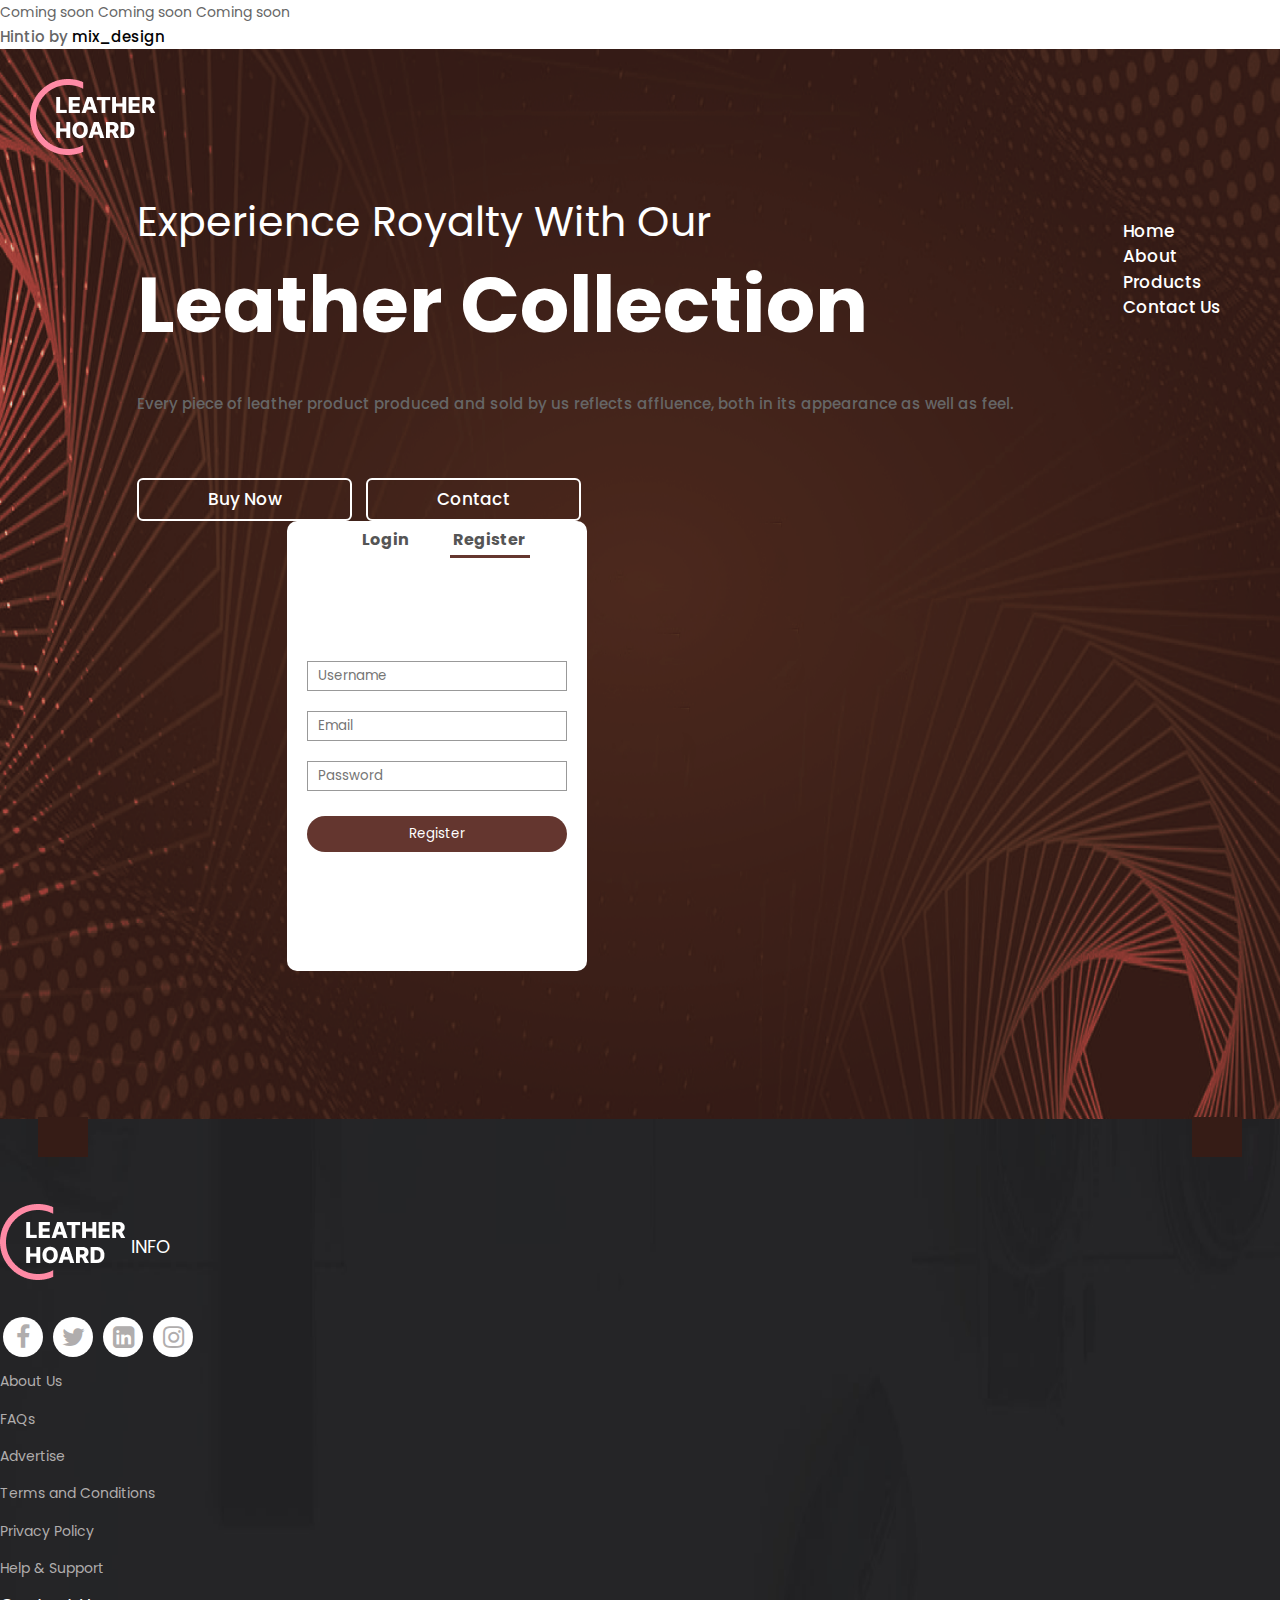
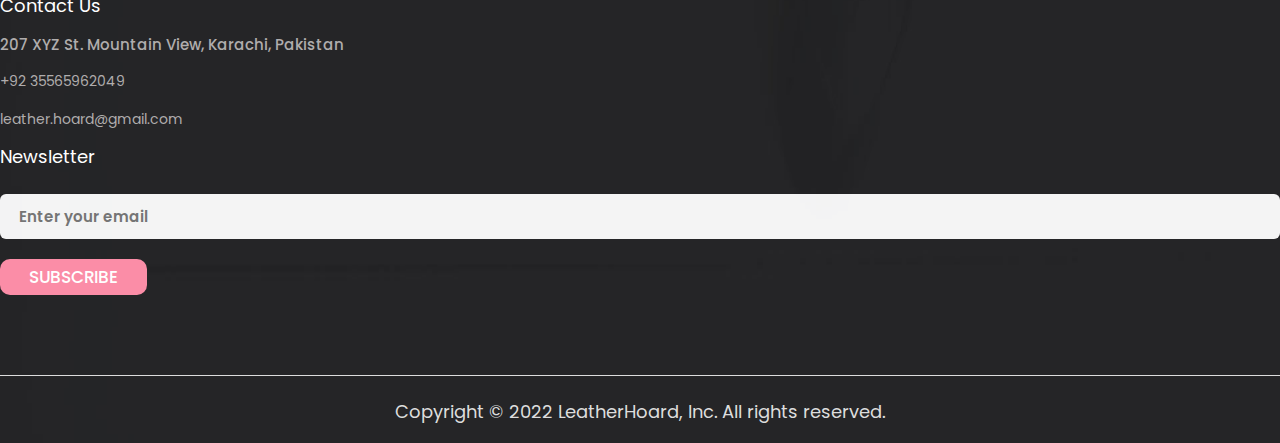
<file: login.html>
<!DOCTYPE html>
<html lang="en">

<head>
    <!-- basic -->
    <meta charset="utf-8">
    <meta http-equiv="X-UA-Compatible" content="IE=edge">
    <!-- mobile metas -->
    <meta name="viewport" content="width=device-width, initial-scale=1">
    <meta name="viewport" content="initial-scale=1, maximum-scale=1">
    <!-- site metas -->
    <title>LeatherHoard</title>
    <meta name="keywords" content="">
    <meta name="description" content="">
    <meta name="author" content="">
    <!-- bootstrap css -->

    <link rel="stylesheet" href="https://cdn.jsdelivr.net/npm/bootstrap@4.6.2/dist/css/bootstrap.min.css"
        integrity="sha384-xOolHFLEh07PJGoPkLv1IbcEPTNtaed2xpHsD9ESMhqIYd0nLMwNLD69Npy4HI+N" crossorigin="anonymous">

    <!-- style css -->
    <link rel="stylesheet" href="css/style.css">
    <link rel="stylesheet" href="css/theme.css">
    <!-- Responsive-->
    <link rel="stylesheet" href="css/responsive.css">
    <!-- favicon -->
    <link rel="icon" href="images/logo3.png" type="image/gif" />
    <!-- Tweaks for older IEs-->
    <link rel="stylesheet" href="https://netdna.bootstrapcdn.com/font-awesome/4.0.3/css/font-awesome.css">
    <link rel="stylesheet" href="logincss.css">
    <!-- theme.js needs to be in the head -->
    <script src="./js/theme.js" async></script>
</head>
<!-- body -->

<body class="main-layout">
    <!-- loader  -->
    <div class="loader">
      <div class="loader__container">
        <div class="loader__content">
          <div class="loader__text">
            <!-- Your Text Here -->
            <span class="outline-colored">Coming soon</span>
            <span class="outline-colored">Coming soon</span>
            <span class="outline-colored">Coming soon</span>
          </div>
        </div>
        <div class="loader__caption">
          <p>Hintio by
            <a href="https://themeforest.net/user/mix_design/portfolio" target="_blank">mix_design</a>
          </p>
        </div>
      </div>
    </div>
    <!-- end loader -->
    <!-- header -->
    <header>
        <!-- header inner -->
        <div class="header">
            <div class="container-fluid">
                <div class="row">
                    <div class="col-xl-3 col-lg-3 col-md-3 col-sm-3 col logo_section">
                        <div class="full">
                            <div class="center-banner">
                                <div class="logo">
                                    <a href="index.html"><img src="images/logo3.png" alt="#" /></a>
                                </div>
                            </div>
                        </div>
                    </div>
                    <div class="col-xl-9 col-lg-9 col-md-9 col-sm-9">
                        <nav class="navigation navbar navbar-expand-md navbar-dark ">
                            <button class="navbar-toggler" type="button" data-toggle="collapse"
                                data-target="#navbarsExample04" aria-controls="navbarsExample04" aria-expanded="false"
                                aria-label="Toggle navigation">
                                <span class="navbar-toggler-icon"></span>
                            </button>
                            <div class="collapse navbar-collapse" id="navbarsExample04">
                                <ul class="navbar-nav mr-auto">
                                    <li class="nav-item">
                                        <a class="nav-link" href="index.html">Home</a>
                                    </li>
                                    <li class="nav-item">
                                        <a class="nav-link" href="index.html#about">About</a>
                                    </li>

                                    <li class="nav-item">
                                        <a class="nav-link" href="index.html#Products">Products</a>
                                    </li>
                                    <li class="nav-item">
                                        <a class="nav-link" href="index.html#ContactUs">Contact Us</a>
                                    </li>
                                
                                  
                                </ul>
                            </div>
                        </nav>
                    </div>
                </div>
            </div>
        </div>
    </header>
    <!-- end header inner -->
    <!-- end header -->
    <!-- banner -->
    <section class="banner_main">
        <div id="banner1" class="carousel slide" data-ride="carousel">
            <div class="carousel-inner">
                <div class="carousel-item active">
                    <div class="container">
                        <div class="carousel-caption">
                            <div class="row">
                                <div class="col-md-6">
                                    <div class="text-bg">
                                        <span>Experience Royalty With Our</span>
                                        <h1>Leather Collection</h1>
                                        <p>Every piece of leather product produced and sold by us reflects affluence,
                                            both in
                                            its appearance as well as feel.</p>
                                        <a href="#">Buy Now </a> <a href="Contact">Contact </a>
                                    </div>
                                </div>
                                <div class="col-md-6">
                                    <!-- -----------Account-Page------------------->
                                    <div class="account-page">
                                        <div class="container">
                                            <div class="row">
                                                    <div class="form-container">
                                                        <div class="form-btn">
                                                            <span onclick="login()">Login</span>
                                                            <span onclick="register()">Register</span>
                                                            <hr id="Indicator">
                                                        </div>
                                                        <form id="LoginForm">
                                                            <input type="text" placeholder="Username">
                                                            <input type="password" placeholder="Password">
                                                            <button type="submit" class="btn">Login</button>
                                                            <a href="">Forgot Password</a>
                                                        </form>
                                                        <form id="RegForm">
                                                            <input type="text" placeholder="Username">
                                                            <input type="email" placeholder="Email">
                                                            <input type="password" placeholder="Password">
                                                            <button type="submit" class="btn">Register</button>
                                                        </form>
                                                    </div>
                                                </div>
                                            </div>
                                        </div>
                                    </div>
                                </div>
                            </div>
                        </div>
                    </div>
                </div>
            </div>
        </div>
        </div>
    </section>
    <!-- end banner -->






    <!--  footer -->
    <footer>
        <div class="footer">
            <div class="container">
                <div class="row">
                    <div class="col-xl-3 col-lg-3 col-md-6 col-sm-6">
                        <img class="logo1" src="images/logo3.png" alt="#" />
                        <ul class="social_icon">
                            <li><a href="#"><i class="fa fa-facebook" aria-hidden="true"></i></a></li>
                            <li><a href="#"><i class="fa fa-twitter" aria-hidden="true"></i></a></li>
                            <li><a href="#"><i class="fa fa-linkedin-square" aria-hidden="true"></i></a></li>
                            <li><a href="#"><i class="fa fa-instagram" aria-hidden="true"></i></a></li>
                        </ul>
                    </div>
                    <div class="col-xl-3 col-lg-3 col-md-6 col-sm-6">
                        <h3>INFO</h3>
                        <ul class="about_us">
                            <li>About Us</li>
                            <li>FAQs</li>
                            <li>Advertise</li>
                            <li>Terms and Conditions</li>
                            <li><a href="PrivacyPolicy.html">Privacy Policy</a></li>
                            <li>Help & Support</li>
                        </ul>
                    </div>

                    <div class="col-xl-3 col-lg-3 col-md-6 col-sm-6">
                        <h3 id="Contact">Contact Us</h3>
                        <ul class="conta">
                            <li>
                                <p>207 XYZ St. Mountain View, Karachi, Pakistan</p>
                            </li>
                            <li>+92 35565962049</li>
                            <li>leather.hoard@gmail.com</li>

                        </ul>
                    </div>
                    <div class="col-xl-3 col-lg-3 col-md-6 col-sm-6">
                        <form class="bottom_form">
                            <h3>Newsletter</h3>
                            <input class="enter" placeholder="Enter your email" type="text" name="Enter your email">
                            <button class="sub_btn">Subscribe</button>
                        </form>
                    </div>
                </div>
            </div>
            <div class="copyright">
                <div class="container">
                    <div class="row">
                        <div class="col-md-12">
                            <p>Copyright © 2022 LeatherHoard, Inc. All rights reserved.</a></p>
                        </div>
                    </div>
                </div>
            </div>
        </div>
    </footer>
    <!-- end footer -->
    <!-- Javascript files-->
    <script src="js/jquery.min.js"></script>
    <script src="js/bootstrap.bundle.min.js"></script>
    <!-- sidebar -->
    <script src="js/custom.js"></script>

    <!-- ----------------JS for toggle form --------- -->
    <script>
        var LoginForm = document.getElementById("LoginForm");
        var RegForm = document.getElementById("RegForm");
        var Indicator = document.getElementById("Indicator");
        function register() {
            RegForm.style.transform = "translateX(0px)";
            LoginForm.style.transform = "translateX(0px)";
            Indicator.style.transform = "translateX(110px)";

        }
        function login() {
            RegForm.style.transform = "translateX(300px)";
            LoginForm.style.transform = "translateX(300px)";
            Indicator.style.transform = "translateX(7px)";
        }


    </script>
</body>

</html>
</file>
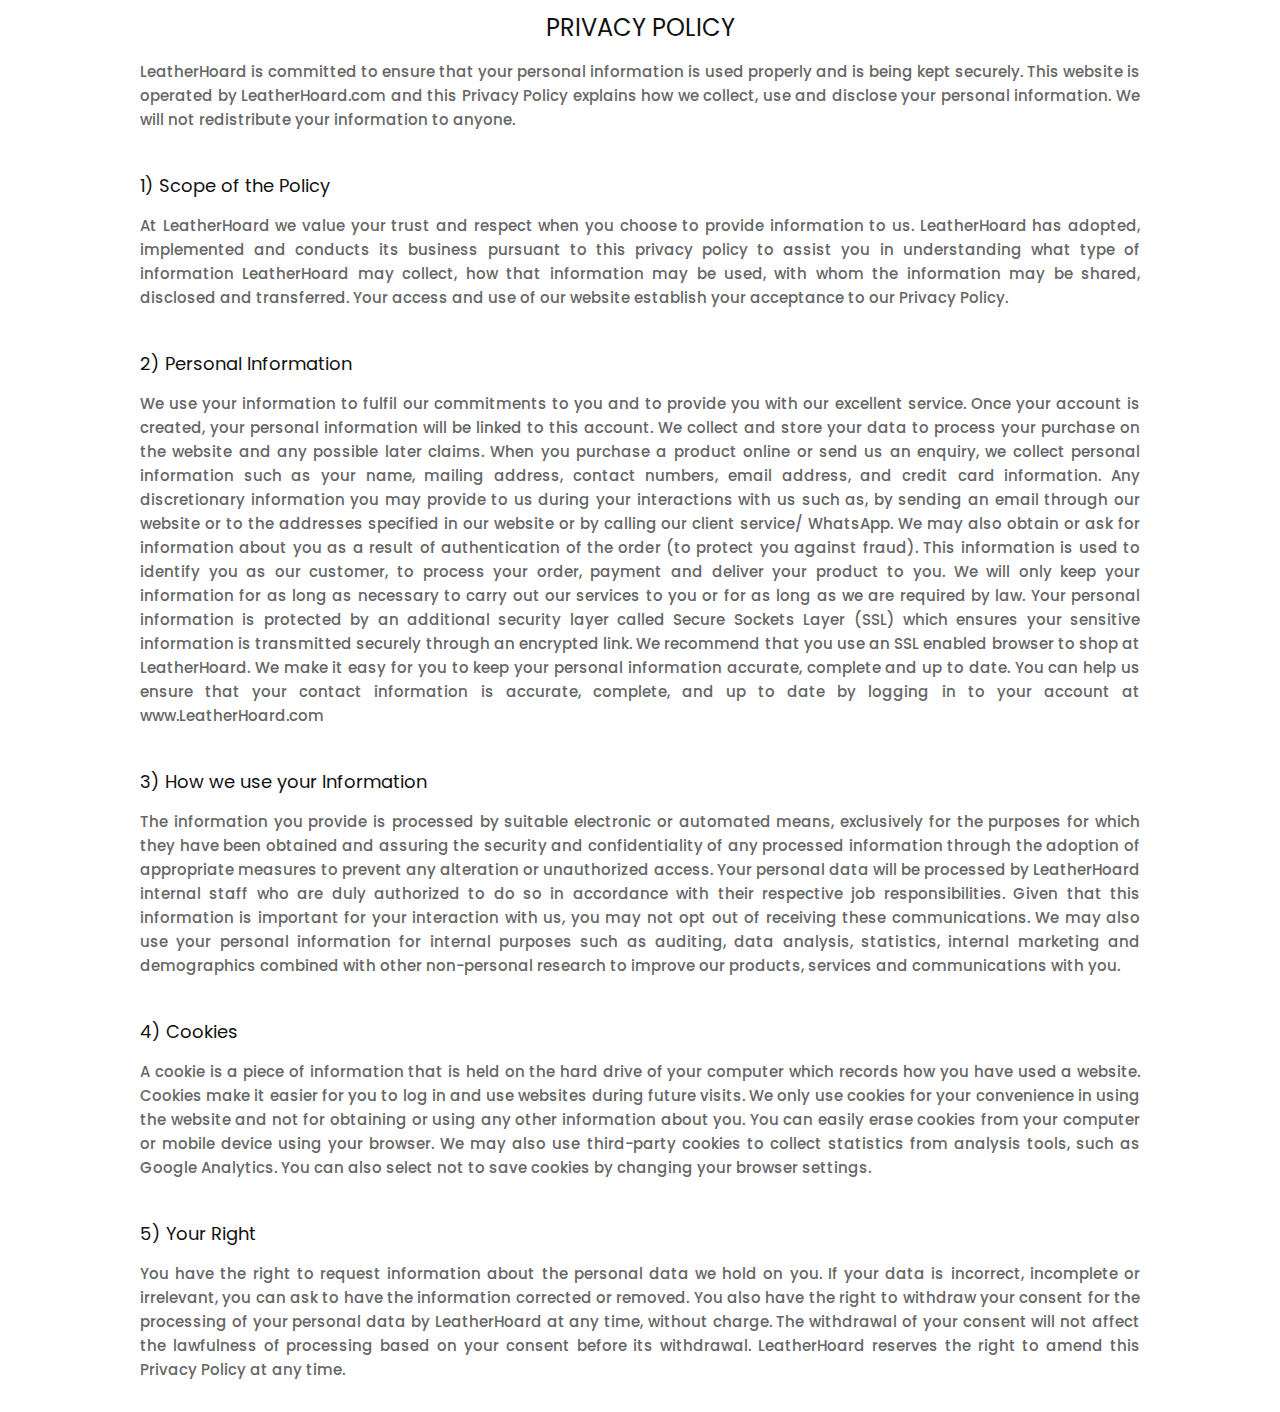
<file: PrivacyPolicy.html>
<!DOCTYPE html>
<html lang="en">
  <head>
    <meta charset="UTF-8" />
    <meta http-equiv="X-UA-Compatible" content="IE=edge" />
    <meta name="viewport" content="width=device-width, initial-scale=1.0" />
    <title>Privacy Policy: LeatherHoard</title>
    <link rel="stylesheet" href="css/style.css" />
    <link rel="stylesheet" href="css/privacyPolicy.css" />
  </head>

  <body>
    <div class="privacy-container">
      <div class="privacy-header">
        <h1>PRIVACY POLICY</h1>
      </div>

      <div class="privacy-wrapper">
        <div class="privacy-headerbody">
          <p>
            LeatherHoard is committed to ensure that your personal information
            is used properly and is being kept securely. This website is
            operated by LeatherHoard.com and this Privacy Policy explains how we
            collect, use and disclose your personal information. We will not
            redistribute your information to anyone.
          </p>
        </div>

        <div class="privacy-section">
          <h3>1) Scope of the Policy</h3>
          <p>
            At LeatherHoard we value your trust and respect when you choose to
            provide information to us. LeatherHoard has adopted, implemented and
            conducts its business pursuant to this privacy policy to assist you
            in understanding what type of information LeatherHoard may collect,
            how that information may be used, with whom the information may be
            shared, disclosed and transferred. Your access and use of our
            website establish your acceptance to our Privacy Policy.
          </p>
        </div>

        <div class="privacy-section">
          <h3>2) Personal Information</h3>
          <p>
            We use your information to fulfil our commitments to you and to
            provide you with our excellent service. Once your account is
            created, your personal information will be linked to this account.
            We collect and store your data to process your purchase on the
            website and any possible later claims. When you purchase a product
            online or send us an enquiry, we collect personal information such
            as your name, mailing address, contact numbers, email address, and
            credit card information. Any discretionary information you may
            provide to us during your interactions with us such as, by sending
            an email through our website or to the addresses specified in our
            website or by calling our client service/ WhatsApp. We may also
            obtain or ask for information about you as a result of
            authentication of the order (to protect you against fraud). This
            information is used to identify you as our customer, to process your
            order, payment and deliver your product to you. We will only keep
            your information for as long as necessary to carry out our services
            to you or for as long as we are required by law. Your personal
            information is protected by an additional security layer called
            Secure Sockets Layer (SSL) which ensures your sensitive information
            is transmitted securely through an encrypted link. We recommend that
            you use an SSL enabled browser to shop at LeatherHoard. We make it
            easy for you to keep your personal information accurate, complete
            and up to date. You can help us ensure that your contact information
            is accurate, complete, and up to date by logging in to your account
            at www.LeatherHoard.com
          </p>
        </div>

        <div class="privacy-section">
          <h3>3) How we use your Information</h3>
          <p>
            The information you provide is processed by suitable electronic or
            automated means, exclusively for the purposes for which they have
            been obtained and assuring the security and confidentiality of any
            processed information through the adoption of appropriate measures
            to prevent any alteration or unauthorized access. Your personal data
            will be processed by LeatherHoard internal staff who are duly
            authorized to do so in accordance with their respective job
            responsibilities. Given that this information is important for your
            interaction with us, you may not opt out of receiving these
            communications. We may also use your personal information for
            internal purposes such as auditing, data analysis, statistics,
            internal marketing and demographics combined with other non-personal
            research to improve our products, services and communications with
            you.
          </p>
        </div>

        <div class="privacy-section">
          <h3>4) Cookies</h3>
          <p>
            A cookie is a piece of information that is held on the hard drive of
            your computer which records how you have used a website. Cookies
            make it easier for you to log in and use websites during future
            visits. We only use cookies for your convenience in using the
            website and not for obtaining or using any other information about
            you. You can easily erase cookies from your computer or mobile
            device using your browser. We may also use third-party cookies to
            collect statistics from analysis tools, such as Google Analytics.
            You can also select not to save cookies by changing your browser
            settings.
          </p>
        </div>

        <div class="privacy-section">
          <h3>5) Your Right</h3>
          <p>
            You have the right to request information about the personal data we
            hold on you. If your data is incorrect, incomplete or irrelevant,
            you can ask to have the information corrected or removed. You also
            have the right to withdraw your consent for the processing of your
            personal data by LeatherHoard at any time, without charge. The
            withdrawal of your consent will not affect the lawfulness of
            processing based on your consent before its withdrawal. LeatherHoard
            reserves the right to amend this Privacy Policy at any time.
          </p>
        </div>
      </div>
    </div>
  </body>
</html>
</file>
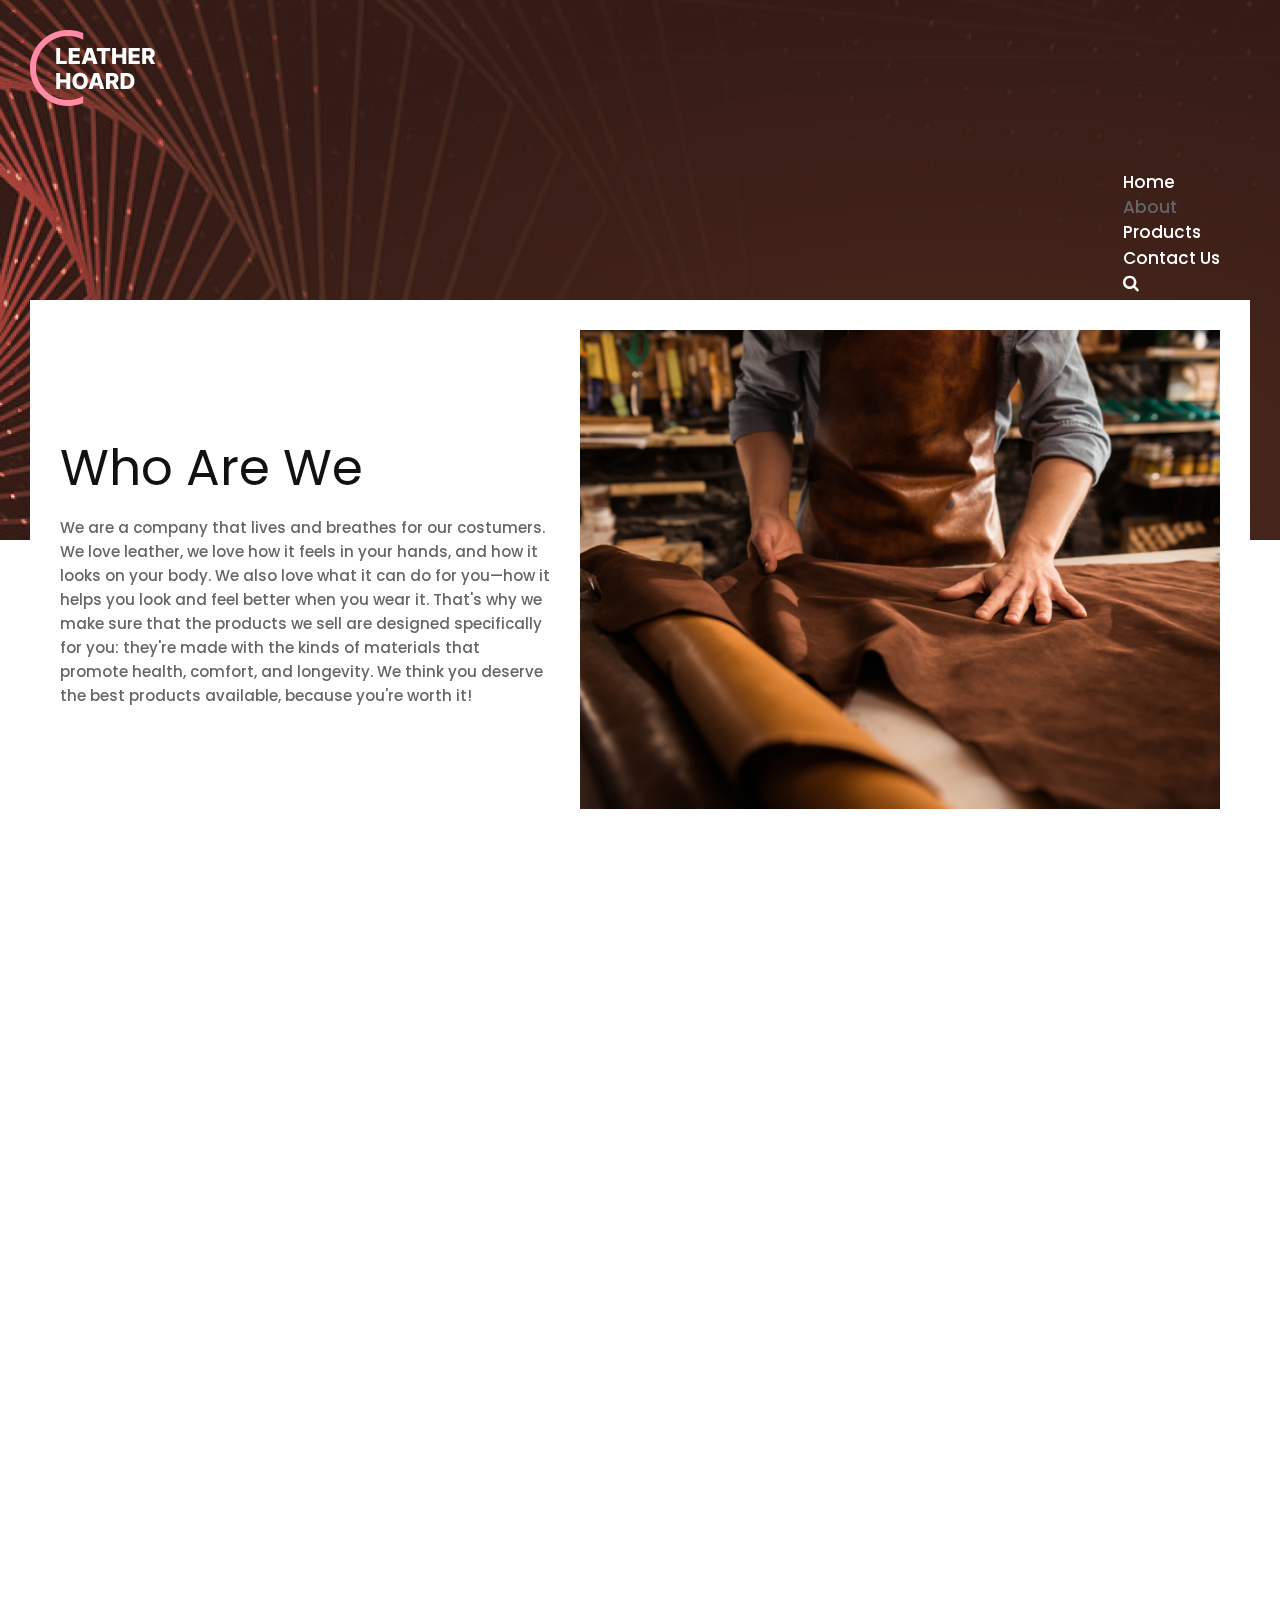
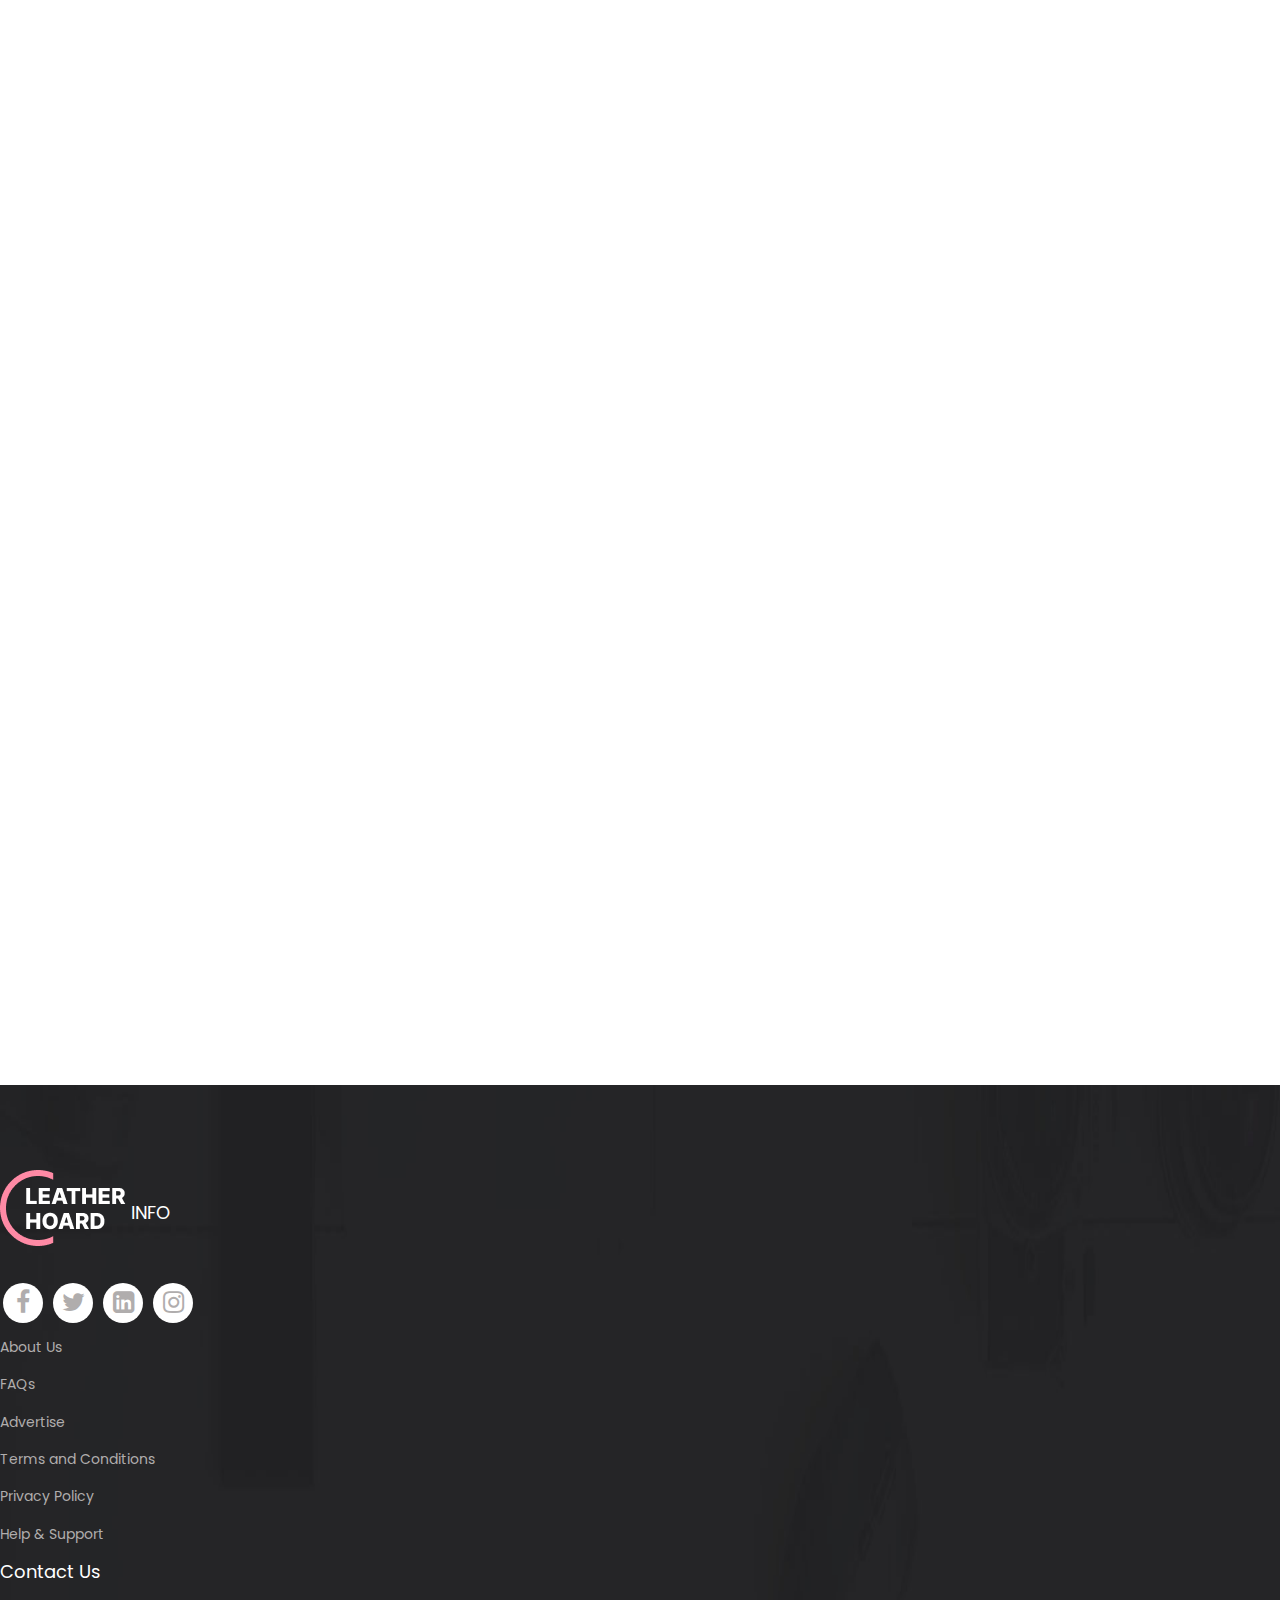
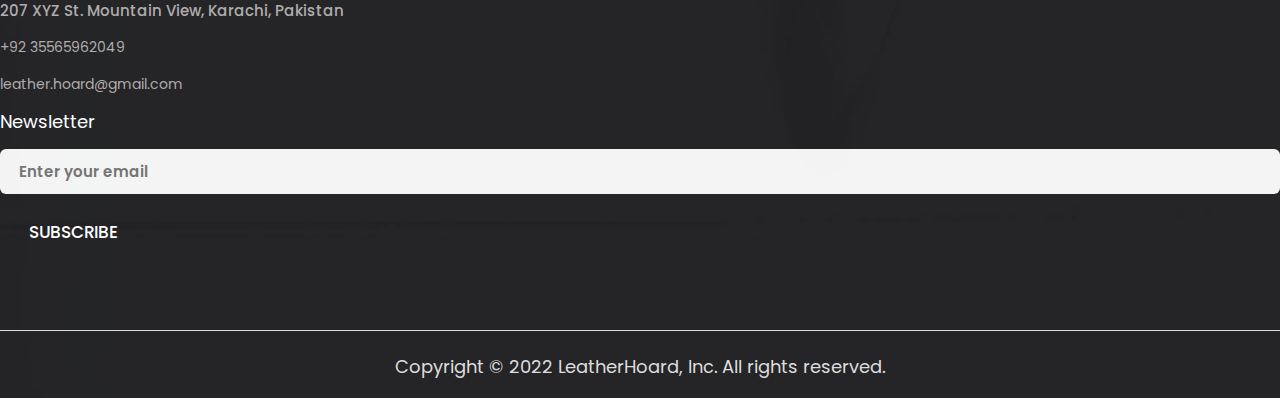
<file: html/about.html>
<!DOCTYPE html>
<html lang="en">
  <head>
    <!-- basic -->
    <meta charset="utf-8" />
    <meta http-equiv="X-UA-Compatible" content="IE=edge" />
    <!-- mobile metas -->
    <meta name="viewport" content="width=device-width, initial-scale=1" />
    <meta name="viewport" content="initial-scale=1, maximum-scale=1" />
    <!-- site metas -->
    <title>LeatherHoard - Products</title>
    <meta name="keywords" content="" />
    <meta name="description" content="" />
    <meta name="author" content="" />
    <!-- bootstrap css -->
    <link
      rel="stylesheet"
      href="https://cdn.jsdelivr.net/npm/bootstrap@4.6.2/dist/css/bootstrap.min.css"
      integrity="sha384-xOolHFLEh07PJGoPkLv1IbcEPTNtaed2xpHsD9ESMhqIYd0nLMwNLD69Npy4HI+N"
      crossorigin="anonymous"
    />
    <!-- style css -->
    <link rel="stylesheet" href="../css/about.css">
    <link rel="stylesheet" href="../css/style.css">
    <!-- Responsive-->
    <link rel="stylesheet" href="../css/responsive.css">
    <!-- favicon -->
    <link rel="icon" href="../images/logo3.png" type="image/gif" />
    <!-- Tweaks for older IEs-->
    <link
      rel="stylesheet"
      href="https://netdna.bootstrapcdn.com/font-awesome/4.0.3/css/font-awesome.css"
    />
    <script src="../js/searchSuggestions.js" defer> </script>
    <script src="../js/about.js" defer></script>
  </head>
  <body>
    <header>
        <div class="header">
        <div class="container-fluid">
            <div class="row">
               <div class="col-xl-3 col-lg-3 col-md-3 col-sm-3 col logo_section">
                  <div class="full">
                     <div class="center-banner">
                        <div class="logo">
                           <a href="../index.html"><img src="../images/logo3.png" alt="logo" /></a>
                        </div>
                     </div>
                  </div>
               </div>
               <div class="col-xl-9 col-lg-9 col-md-9 col-sm-9">
                  <nav class="navigation navbar navbar-expand-md navbar-dark ">
                     <button class="navbar-toggler" type="button" data-toggle="collapse" data-target="#navbarsExample04"
                        aria-controls="navbarsExample04" aria-expanded="false" aria-label="Toggle navigation">
                        <span class="navbar-toggler-icon"></span>
                     </button>
                     <div class="collapse navbar-collapse" id="navbarsExample04">
                        <ul class="navbar-nav mr-auto">
                           <li class="nav-item">
                              <a class="nav-link" href="../index.html">Home</a>
                           </li>
                           <li class="nav-itemn active">
                              <a class="nav-link" href="#">About</a>
                           </li>

                           <li class="nav-item">
                              <a class="nav-link" href="#">Products</a>
                           </li>
                           <li class="nav-item">
                              <a class="nav-link" href="#">Contact Us</a>
                           </li>
                           <li class="nav-item d_none" >
                            <i class="fa fa-search nav-link" aria-hidden="true" id="search-button"></i>
                            <div class="searchBox">
                               <div class="searchInputBox">
                                  <input type="search" name="search" id="searchInput">
                               </div>
                               <div class="suggestionBox">
                                  <div>this </div>
                                  <div>that </div>
                               </div>
                            </div>
                         </li>
                         <li class="nav-item d_none">
                            <a class="nav-link" href="../login.html">Login</a>
                         </li>
                        </ul>
                     </div>
                  </nav>
               </div>
            </div>
         </div>
        </div>
    </header>
    <!-- header end -->

    <main>
        <div class="raised hidden">
            <section class="section1 hidden">
                <div class="details">
                    <h1> Who Are We</h1>
                    <p>We are a company that lives and breathes for our costumers.
                    We love leather, we love how it feels in your hands, and how it looks on your body. We also love what it can do for you—how it helps you look and feel better when you wear it. That's why we make sure that the products we sell are designed specifically for you: they're made with the kinds of materials that promote health, comfort, and longevity.
                    We think you deserve the best products available, because you're worth it! </p>
                </div>
                <img src="../images/creating -leather-products.jpeg" alt="" srcset="">
            </section>
            <section class="section2 hidden">
                <blockquote>
                    <div><img src="../images/cos.png" alt="" srcset=""></div>
                    <h1><i>Durable leather on your way <br> Cover it up, make it elegant</i></h1>
                </blockquote>
            </section>
            <section class="section3 hidden">
                <div class="stats-holder">

                     <div class="stats">
                        <div class="stats-counter">
                           <h1 class="counter" data-target="1000">0</h1>
                           <span>+</span>
                        </div>
                        <div>
                           <b>million sales</b>
                        </div>
                     </div>

                     <div class="stats">
                        <div class="stats-counter">
                           <h1 class="counter" data-target="700">0</h1>
                           <span>+</span>
                        </div>
                        <div>
                           <b>gallons of saved water</b>
                        </div>
                     </div>

                     <div class="stats">
                        <div class="stats-counter">
                           <h1 class="counter" data-target="800">0</h1>
                           <span>+</span>
                        </div>
                        <div>
                           <b>branches all over world</b>
                        </div>
                     </div>

                     <div class="stats">
                        <div class="stats-counter">
                           <h1 class="counter" data-target="10000">0</h1>
                           <span>+</span>
                        </div>
                        <div>
                           <b>happy costumers</b>
                        </div>
                     </div>
                </div>
                <p class="stats-info">
                    We have been in business for many years now, and we have made so many sales. We are all over the world, and our products are winning awards everywhere.
                    We've been able to win so many sales because of our great products and our high quality.
                </p>
            </section>
            <section class="section4 hidden">
                <div class="details">
                    <h1>Our Team</h1>
                    <p>We are a company that lives and breathes for our costumers.
                    We love leather, we love how it feels in your hands, and how it looks on your body. We also love what it can do for you—how it helps you look and feel better when you wear it. That's why we make sure that the products we sell are designed specifically for you: they're made with the kinds of materials that promote health, comfort, and longevity.
                    We think you deserve the best products available, because you're worth it! </p>
                </div>
                <img src="../images/teamwork.jpg" alt="" srcset="">
            </section>
        </div>
        <section class="section5 hidden">
            <h1>Best Quality Products</h1>
            <div class="products-holder">
                <div class="product-cards">
                    <img src="../images/Leather-purse.png" alt="">
                </div>
                <div class="product-cards">
                    <img src="../images/Leather-jacket-transparent.png" alt="">
                </div>
                <div class="product-cards">
                    <img src="../images/offerjeacket.png" alt="">
                </div>
                <div class="product-cards">
                    <img src="../images/Leather-bagpacks.png" alt="">
                </div>
            </div>
        </section>
        <section class="section6">
            
        </section>

            <!--  footer -->
   <footer>
    <div class="footer">
       <div class="container">
          <div class="row">
             <div class="col-xl-3 col-lg-3 col-md-6 col-sm-6">
                <img class="logo1" src="../images/logo3.png" alt="#" />
                <ul class="social_icon">
                   <li><a href="#"><i class="fa fa-facebook" aria-hidden="true"></i></a></li>
                   <li><a href="#"><i class="fa fa-twitter" aria-hidden="true"></i></a></li>
                   <li><a href="#"><i class="fa fa-linkedin-square" aria-hidden="true"></i></a></li>
                   <li><a href="#"><i class="fa fa-instagram" aria-hidden="true"></i></a></li>
                </ul>
             </div>
             <div class="col-xl-3 col-lg-3 col-md-6 col-sm-6">
                <h3>INFO</h3>
                <ul class="about_us">
                   <li>About Us</li>
                   <li>FAQs</li>
                   <li>Advertise</li>
                   <li>Terms and Conditions</li>
                   <li><a href="../PrivacyPolicy.html">Privacy Policy</a></li>
                   <li>Help & Support</li>
                </ul>
             </div>

             <div class="col-xl-3 col-lg-3 col-md-6 col-sm-6">
                <h3>Contact Us</h3>
                <ul class="conta">
                   <li>
                      <p>207 XYZ St. Mountain View, Karachi, Pakistan</p>
                   </li>
                   <li>+92 35565962049</li>
                   <li>leather.hoard@gmail.com</li>

                </ul>
             </div>
             <div class="col-xl-3 col-lg-3 col-md-6 col-sm-6">
                <form class="bottom_form">
                   <h3>Newsletter</h3>
                   <input class="enter" placeholder="Enter your email" type="text" name="Enter your email">
                   <button class="sub_btn">subscribe</button>
                </form>
             </div>
          </div>
       </div>
       <div class="copyright">
          <div class="container">
             <div class="row">
                <div class="col-md-12">
                   <p>Copyright © 2022 LeatherHoard, Inc. All rights reserved.</a></p>
                </div>
             </div>
          </div>
       </div>
    </div>
 </footer>
 <!-- end footer -->
    </main>

    <script>
      const counters = document.querySelectorAll('.counter');
      let speed = 200;

      counters.forEach((counter, index) => {
         function updateCounter() {
            const target = +counter.dataset.target;
            const initial = +counter.innerText;
            const incPerCount = target/speed;
            if(initial < target) {
               counter.innerText = Math.ceil(initial + incPerCount);
               setTimeout(updateCounter, 40);
            }
         }
         updateCounter();
      });
    </script>
  </body>
  </html>
</file>
<file: css/style.css>
/*--------------------------------------------------------------------- File Name: style.css ---------------------------------------------------------------------*/
/*-------- impor utils.css------------*/
@import url(./utils.css);
/*--------------------------------------------------------------------- import Fonts ---------------------------------------------------------------------*/

@import url("https://fonts.googleapis.com/css?family=Rajdhani:300,400,500,600,700");
@import url("https://fonts.googleapis.com/css?family=Poppins:100,100i,200,200i,300,300i,400,400i,500,500i,600,600i,700,700i,800,800i,900,900i");
@import url("https://fonts.googleapis.com/css?family=Raleway:100,400,600,700,900&display=swap");
@import url("https://fonts.googleapis.com/css?family=Dosis:400,500,600,700,800&display=swap");

/*****---------------------------------------- 1) font-family: 'Rajdhani', sans-serif;
 2) font-family: 'Poppins', sans-serif;
 ----------------------------------------*****/

/*--------------------------------------------------------------------- skeleton ---------------------------------------------------------------------*/

* {
  box-sizing: border-box !important;
}

html {
  scroll-behavior: smooth;
}

body {
  color: #666666;
  font-size: 14px;
  font-family: "Poppins", sans-serif;
  line-height: 1.80857;
  font-weight: normal;
  background-color: var(--primary-background-color);
}

a {
  color: #1f1f1f;
  text-decoration: none !important;
  outline: none !important;
  -webkit-transition: all 0.3s ease-in-out;
  -moz-transition: all 0.3s ease-in-out;
  -ms-transition: all 0.3s ease-in-out;
  -o-transition: all 0.3s ease-in-out;
  transition: all 0.3s ease-in-out;
}

h1,
h2,
h3,
h4,
h5,
h6 {
  letter-spacing: 0;
  font-weight: normal;
  position: relative;
  padding: 0 0 10px 0;
  font-weight: normal;
  line-height: normal;
  color: #111111;
  margin: 0;
}

h1 {
  font-size: 24px;
}

h2 {
  font-size: 22px;
}

h3 {
  font-size: 18px;
}

h4 {
  font-size: 16px;
}

h5 {
  font-size: 14px;
}

h6 {
  font-size: 13px;
}

*,
*::after,
*::before {
  -webkit-box-sizing: border-box;
  -moz-box-sizing: border-box;
  box-sizing: border-box;
}

h1 a,
h2 a,
h3 a,
h4 a,
h5 a,
h6 a {
  color: #212121;
  text-decoration: none !important;
  opacity: 1;
}

button:focus {
  outline: none;
}

ul,
li,
ol {
  margin: 0px;
  padding: 0px;
  list-style: none;
}

p {
  margin: 0px;
  font-weight: 500;
  font-size: 15px;
  line-height: 24px;
}

.offerp {
  color: white;
}

a {
  color: var(--color-dark-1);
  text-decoration: none;
  outline: none !important;
}

a,
.btn {
  text-decoration: none !important;
  outline: none !important;
  -webkit-transition: all 0.3s ease-in-out;
  -moz-transition: all 0.3s ease-in-out;
  -ms-transition: all 0.3s ease-in-out;
  -o-transition: all 0.3s ease-in-out;
  transition: all 0.3s ease-in-out;
}

:focus {
  outline: 0;
}

.form-control:focus {
  border-color: #ffffff !important;
  box-shadow: 0 0 0 0.2rem rgba(255, 255, 255, 0.25);
}

blockquote {
  margin: 20px 0 20px;
  padding: 30px;
}

button {
  border: 0;
  margin: 0;
  padding: 0;
  cursor: pointer;
}

/*---------------------------- preloader area ----------------------------*/

.loader_bg {
  position: fixed;
  z-index: 9999999;
  /* Added background using css variables instead of using hardcoded value */
  background: var(--primary-background-color);
  width: 100%;
  height: 100%;
  display: flex;
  justify-content: center;
  align-items: center;
}

.loader-wrapper {
  width: 200px;
  height: 60px;
  position: relative;
  z-index: 1;
}

.loader-circle {
  width: 20px;
  height: 20px;
  position: absolute;
  border-radius: 50%;
  background-color: #a52a2a;
  left: 15%;
  transform-origin: 50%;
  animation: circle7124 0.5s alternate infinite ease;
}

@keyframes circle7124 {
  0% {
    top: 60px;
    height: 5px;
    border-radius: 50px 50px 25px 25px;
    transform: scaleX(1.7);
  }

  40% {
    height: 20px;
    border-radius: 50%;
    transform: scaleX(1);
  }

  100% {
    top: 0%;
  }
}

.loader-circle:nth-child(2) {
  left: 45%;
  animation-delay: 0.2s;
}

.loader-circle:nth-child(3) {
  left: auto;
  right: 15%;
  animation-delay: 0.3s;
}

.loader-shadow {
  width: 20px;
  height: 4px;
  border-radius: 50%;
  background-color: #a52a2a;
  position: absolute;
  top: 62px;
  transform-origin: 50%;
  z-index: -1;
  left: 15%;
  filter: blur(1px);
  animation: shadow046 0.5s alternate infinite ease;
}

@keyframes shadow046 {
  0% {
    transform: scaleX(1.5);
  }

  40% {
    transform: scaleX(1);
    opacity: 0.7;
  }

  100% {
    transform: scaleX(0.2);
    opacity: 0.4;
  }
}

.loader-shadow:nth-child(4) {
  left: 45%;
  animation-delay: 0.2s;
}

.loader-shadow:nth-child(5) {
  left: auto;
  right: 15%;
  animation-delay: 0.3s;
}

/*---------------------------- Scroll progress bar ----------------------------*/

.progressBar {
  position: fixed;
  top: 0;
  left: 0;
  height: 6px;
  background: linear-gradient(to right, #ff758c 0%, #ff7eb3 100%);
  width: 0;
  z-index: 1000;
  transition: width 0.2s ease-out;
}

ul.btn {
  float: right;
}

ul.btn li {
  display: inline-block;
  padding: 0 25px;
}

ul.btn li a {
  color: #fff;
  font-size: 16px;
}

ul.btn li:last-child {
  padding-right: 0;
}

.login_btn {
  padding-left: 50px;
}

.login_btn a {
  background-color: #fff;
  display: inline-block;
  padding: 7px 35px;
  border-radius: 10px;
  color: #292e39 !important;
  font-size: 17px;
}

.login_btn a:hover {
  color: #fff !important;
  background: #0808ff;
}
/* styleing for the search bar */
.searchBox {
  transform: translateY(-300px);
  background-color: white !important;
  transition: 0.5s ease;
  position: absolute;
  right: 30px;
  top: 60px;
  border-radius: 5px;
  border-bottom-left-radius: 5px;
  border-bottom-right-radius: 5px;
}
.searchBox-active {
  display: inline-block;
  transform: scaleY(1);
}
#searchInput {
  padding: 10px;
}
.suggestionBox {
  display: none;
  overflow-y: scroll;
  max-height: 200px;
  width: 100%;
}
/*styling the dynamically generated list*/
.suggestionBox li {
  cursor: pointer;
  padding: 10px;
  width: 100%;
}
.suggestionBox li:nth-child(2n) {
  background-color: #ececec;
}
.suggestionBox li:hover {
  transition: 0.3s ease;
  background-color: pink;
}
.suggestionBox-active {
  display: block;
}
/* --------------------------------------------------
==================================================
-------------------------------------------------- */

/* ---------------------------

Style For Header section

-------------------------- */

.full {
  width: 100%;
  float: left;
  margin: 0;
  padding: 0;
}

.navigation.navbar {
  float: right;
  padding-top: 31px !important;
  padding: 0;
}

.navigation.navbar-dark .navbar-nav .nav-link {
  padding: 0 25px;
  color: #fff;
  font-size: 17px;
  line-height: 20px;
  font-weight: 500;
}

.navigation.navbar-dark .navbar-nav .nav-link:focus,
.navigation.navbar-dark .navbar-nav .nav-link:hover {
  color: var(--color-pink);
}

.navigation.navbar-dark .navbar-nav .active > .nav-link,
.navigation.navbar-dark .navbar-nav .nav-link.active,
.navigation.navbar-dark .navbar-nav .nav-link.show,
.navigation.navbar-dark .navbar-nav .show > .nav-link {
  color: var(--color-pink);
}

.navbar-expand-md .navbar-nav {
  padding-right: 10px;
}

.header {
  width: 100%;
  padding: 30px 30px;
  background: transparent;
  position: absolute;
  z-index: 999;
}

.logo a {
  font-size: 40px;
  font-weight: bold;
  text-transform: uppercase;
  color: #fff;
  line-height: 40px;
}

.logo a img {
  width: 131px;
  height: 76px;
}

/* ---------------------------

Style For Banner section

-------------------------- */

.banner_main {
  background: url(../images/banner4.png);
  background-repeat: no-repeat;
  min-height: 1070px;
  background-size: 100% 100%;
  display: flex;
  justify-content: center;
  align-content: center;
  align-items: center;
  position: relative;
  padding: 0 5px;
}
.banner_main::before {
  position: absolute;
  content: "";
  width: 50px;
  height: 40px;
  background: url(../images/cross.png);
  background-repeat: no-repeat;
  bottom: -38px;
  right: 38px;
}
.banner_main::after {
  position: absolute;
  content: "";
  width: 50px;
  height: 40px;
  background: url(../images/cross.png);
  background-repeat: no-repeat;
  bottom: -38px;
  left: 38px;
}

/* ---------------------------------------

Style For The Background Text in Banner

------------------------------------------ */

.text-bg {
  text-align: left;
}

.text-bg h1 {
  color: #fff;
  font-size: 78px;
  line-height: 80px;
  padding-bottom: 45px;
  font-weight: bold;
}

.text-bg span {
  color: #fff;
  font-size: 32px;
  line-height: 50px;
  font-weight: normal;
  padding-bottom: 18px;
  display: block;
}

.text-bg p {
  line-height: 28px;
  font-weight: 500;
  padding-bottom: 60px;
  display: block;
}

.text_img {
  margin-right: -130px;
}

.carousel-caption {
  position: inherit;
}

#banner1 .carousel-inner {
  padding-right: 130px;
}

#banner1 .carousel-indicators {
  left: inherit;
  bottom: 40px;
}

#banner1 .carousel-indicators li {
  width: 20px;
  height: 20px;
  border-radius: 20px;
  background: var(--color-pink);
  margin-right: 5px;
  margin-left: 5px;
}

#banner1 .carousel-indicators li.active {
  background: #ffffff;
}

#banner1 a.carousel-control-next,
#banner1 a.carousel-control-prev {
  display: none;
}

/* 
Styles for Banner image  
*/

.banner-img {
  display: flex;
  justify-content: center;
  align-items: center;
  overflow: hidden;
  margin: 0 auto;
}
.banner-img img {
  width: 100%;
  height: 100%;
  object-fit: contain;
}

/* ---------------------------

Style For Banner section Buttons

-------------------------- */

.text-bg a {
  font-size: 17px;
  background-color: transparent;
  border: #fff solid 2px;
  color: #fff;
  font-weight: 500;
  padding: 4px 0px;
  border-radius: 6px;
  width: 100%;
  max-width: 215px;
  text-align: center;
  display: inline-block;
  transition: ease-in all 0.5s;
  margin-right: 10px;
}

.text-bg a:hover {
  background-color: #de5a5a;
  color: #fff;
  transition: ease-in all 0.5s;
}

/* colors_used: var(--color-pink), #de5a5a (dark pink), 361C16 (brown)*/

/* -------------------------------------
=====================================
------------------------------------- */

/* ---------------------------

Style For Card-service Section

-------------------------- */

.service_img {
  width: 50px;
  height: 50px;
  margin: 0 auto 10px auto;
}

.service_img img {
  width: 100%;
  height: 100%;
  object-fit: contain;
}

.card-service {
  display: block;
  margin: 16px auto;
  padding: 32px 20px;
  max-width: 300px;
  text-align: center;
  color: var(--text-color);
  border-radius: 8px;

  box-shadow: 0 3px 12px rgba(95, 92, 120, 0.12);
  background: var(--secondary-background-color);

  box-shadow: 1px 1px 10px 5px rgba(255, 255, 255, 0.08);
  background: var(--secondary-background-color);
  transition: 0.5s;

  display: block;
  margin: 16px auto;
  padding: 32px 20px;
  max-width: 300px;
  text-align: center;
  color: var(--text-color);
  border-radius: 8px;
  box-shadow: 0 3px 12px rgba(95, 92, 120, 0.12);
  background: var(--secondary-background-color);
}

.card-service:hover {
  transform: translateY(-5px);
  box-shadow: 1px 1px 10px 5px rgba(255, 255, 255, 0.15);
}
/* ------------------------------------------------
===============================================
------------------------------------------------ */

/* ---------------------------

Style For Categories Section

-------------------------- */

.categories {
  text-align: center;
  padding: 12px;
  border: solid 1px transparent;
}

.categories:hover {
  background-color: #593f39;
  border: solid 1px #645f88;
  border-radius: 12px;
  height: 100%;
}

.categories:hover img {
  transform: scale(1.1);
  will-change: transform;
  transition-duration: 0.6s ease all;
}

.categories:hover h5,
.categories:hover p {
  color: rgb(176, 173, 173);
}

.categories .headimg {
  width: 150px;
  height: 140px;
  margin: 0 auto;
  overflow: hidden;
  border-radius: 50%;
  margin-bottom: 18px;
  background-color: white;
}

.cat-btn {
  display: block !important;
  margin: 0 auto !important;
  width: max-content !important;
}

.categories .headimg img {
  width: 100%;
  height: 100%;
  object-fit: contain;
}

.innerimg {
  line-height: 60px;
  border-radius: 50%;
  text-align: center;
  font-size: 24px;
  box-shadow: 0 2px 14px rgba(95, 92, 120, 0.16);
  width: 150px;
  height: 130px !important;
}

.categories h5 {
  color: #2d2b3a;
}

.dark-mode .categories h5 {
  color: var(--color-dark-1);
}

.categories p {
  font-size: 13px;
  color: #898798;
}

/* --------------------------------------
======================================
-------------------------------------- */

/* ---------------------------

Style For About Us Section

-------------------------- */

/* Added background using css variables instead of using hardcoded value */
.aboutusbtn {
  background-color: var(--color-pink);
  color: white;
  font-weight: 400;
}

.about-img {
  height: 473px;
  width: 100%;
}

.about-img img {
  width: 100%;
  height: 100%;
  object-fit: contain;
}

/* ---------------------------

Style For New Arrivals Section

-------------------------- */
/* Added background using css variables instead of using hardcoded value */
#arrivals {
  background-color: var(--secondary-background-color);
}
.arrival-card {
  display: block;
  margin: 0 auto;
  padding: 1rem;
  max-width: 280px;
  border-radius: 4px;
  box-shadow: 0 2px 6px rgba(100, 95, 136, 0.16);
  overflow: hidden;
  background: var(--secondary-background-color);
}
.arrival-card:hover {
  cursor: pointer;
  scale: 1.05;
}

.arrival-card .arrival_picture {
  display: flex;
  justify-content: center;
  margin-bottom: 10px;
  width: 100%;
  height: 200px;
}

.arrival-card .arrival_picture img {
  width: 100%;
  height: 100%;
  object-fit: cover;
  border-radius: 4px;
}

.arrival-card .bodycont {
  padding: 10px 10px;
  text-align: center;
}

.arrival-card .arrival-title a {
  color: #645f88;
  transition: color 0.2s ease;
}

/* ------------------------------------
====================================
------------------------------------ */

/* ---------------------------

Style For Customer Review section

-------------------------- */
.titlepage {
  text-align: center;
  padding-bottom: 60px;
}

.titlepage h2 {
  font-size: 40px;
  color: var(--color-dark-1);
  line-height: 55px;
  font-weight: bold;
  padding: 0;
  text-transform: uppercase;
  border-bottom: var(--color-pink) solid 1px;
  max-width: 315px;
  margin: auto;
}

.d_flex {
  display: flex;
  align-items: center;
  flex-wrap: wrap;
}

.read_more {
  font-size: 17px;
  background-color: #fe7696;
  color: #fff !important;
  padding: 13px 0px;
  width: 100%;
  max-width: 190px;
  text-align: center;
  display: inline-block;
  transition: ease-in all 0.5s;
  font-weight: 500;
}

.read_more:hover {
  background: #000;
  color: #fff;
  transition: ease-in all 0.5s;
}

.customer {
  padding: 90px 0px 140px 0px;
}

.customer .titlepage h2 {
  max-width: 385px;
}

.customer_Carousel .carousel-caption {
  position: inherit;
  padding: 0;
}

.customer_box {
  text-align: center;
}

.test_box {
  text-align: left;
}

.customer_Carousel .test_box h4 {
  font-size: 30px;
  color: var(--color-dark-1);
  line-height: 28px;
  display: block;
  font-weight: 600;
  padding: 30px 0px 30px 0px;
  text-align: left;
}

.customer_Carousel .test_box p {
  font-size: 17px;
  line-height: 28px;
  color: var(--color-dark-2);
  text-align: left;
}

.dark-mode .customer_Carousel .test_box p {
  color: var(--text-color);
}

.dark-mode .customer-review-quote {
  filter: invert(1);
}

.customer_Carousel .carousel-indicators {
  bottom: -50px;
  right: inherit;
  margin-left: 4px;
}

.customer_Carousel .carousel-indicators li {
  width: 20px;
  height: 20px;
  border-radius: 20px;
  background: var(--color-pink);
}

.customer_Carousel .carousel-indicators li.active {
  background: #361c16;
}

#myCarousel .carousel-control-next-icon,
#myCarousel .carousel-control-prev-icon {
  display: none;
}

/* -----------------------------------------------
===============================================
----------------------------------------------- */

/* ---------------------------

Style For Contact Us section

-------------------------- */
.contact {
  padding: 115px 0 120px;
  background: url(../images/map.jpg);
  background-repeat: no-repeat;
  background-position: center;
  background-size: cover;
  position: relative;
}
.contact:before {
  background: #482b24e7;
  position: absolute;
  left: 0;
  top: 0;
  width: 100%;
  height: 100%;
  content: "";
}

/*contact-head */
.section-header.contact-head h2,
.section-header.contact-head p {
  position: relative;
  color: #fff;
}
.contact-form h3 {
  color: #fff;
  font-size: 24px;
  text-transform: capitalize;
  margin-bottom: 40px;
}
/*contact-head */

.contact-content {
  padding: 0 0 0 0;
  margin-top: 30px;
  overflow: hidden;
}
.contact-form {
  position: relative;
  margin: 50px 0 0 0;
}
.contact-form .form-group {
  margin-bottom: 15px;
}
.contact-form .form-control {
  padding: 24px 21px;
  font-size: 16px;
  border: 1px solid #f9faff;
  border-radius: 0px;
  box-shadow: none;
  outline: 0 !important;
  background: #f9faff;
  color: #888;
  resize: none;
}
.contact-form .form-group {
  padding-bottom: 7px;
}

.contact-form .form-group .form-control:focus {
  box-shadow: 0 0 15px #ff8aa5;
}

/*--contact button--*/
.SubmitBtn {
  display: inline-block;
  background: var(--color-pink);
  color: #fff;
  border-radius: 6px !important;
  height: 50px;
  width: 140px;
  padding-right: 8px;
  margin-right: 1.8rem;
  border: 1px solid #482b24;
  margin-top: 3px;
  -webkit-transition: 0.5s;
  -moz-transition: 0.5s;
  -ms-transition: 0.5s;
  -o-transition: 0.5s;
  transition: 0.5s;
}

.ResetBtn {
  display: inline-block;
  background: var(--color-pink);
  border-radius: 6px !important;
  color: #fff;
  height: 50px;
  width: 95px;
  padding: 5px;
  margin-right: 1.8rem;
  border: 1px solid #361c16;
  text-transform: capitalize;
  margin-top: 3px;
  -webkit-transition: 0.5s;
  -moz-transition: 0.5s;
  -ms-transition: 0.5s;
  -o-transition: 0.5s;
  transition: 0.5s;
}

.SubmitBtn:hover {
  color: white;
  background: #000;
  border: 1px solid #361c16;
  box-shadow: 3px 3px 15px #ff8aa5;
}

.ResetBtn:hover {
  color: white;
  background: #000;
  border: 1px solid #361c16;
  box-shadow: 3px 3px 15px #ff8aa5;
}
/*--contct button--*/

/* contact-right */
.contact-right {
  display: flex;
}

/* contact-adress */
.contact-adress {
  margin: 68px 0 0px;
  display: flex;
  flex-direction: column;
}
.contact-office-address {
  margin-bottom: 18px;
}
.contact-office-address h3 {
  color: #fff;
  font-size: 24px;
  text-transform: capitalize;
}
.contact-office-address p {
  color: #fff;
  font-size: 14px;
  margin-bottom: 14px;
  margin-top: 30px;
  margin-bottom: 50px;
}
.contact-online-address {
  color: #fff;
  font-size: 14px;
}
.single-online-address {
  position: relative;
  margin-bottom: 30px;
}
.single-online-address i {
  padding-right: 7px;
}
.single-online-address span {
  position: absolute;
  font-size: 14px;
  left: 25px;
  top: 0;
  width: 100%;
} /* contact-adress */

/*hm-foot-icon*/
.contact-icon {
  margin-top: 19px;
}

.contact-icon ul li {
  float: left;
}
.contact-icon ul li > a {
  color: #fff;
  margin-right: 13px;
  padding: 0px 12px 0px 0px;
  -webkit-transition: 0.3s;
  -moz-transition: 0.3s;
  -ms-transition: 0.3s;
  -o-transition: 0.3s;
  transition: 0.3s;
}

.contact-icon ul li {
  float: left;
}
.contact-icon ul li > a {
  color: #ff8aa5;
  margin-right: 13px;
  padding: 0px 12px 0px 0px;
  -webkit-transition: 0.3s;
  -moz-transition: 0.3s;
  -ms-transition: 0.3s;
  -o-transition: 0.3s;
  transition: 0.3s;
}
.contact.icon:hover {
  font-size: 20px;
  color: #fff;
}

/* ------------------------------------
====================================
------------------------------------ */

/* ---------------------------

Style For Footer section

-------------------------- */

.footer {
  background: url(../images/footer.jpg);
  background-repeat: no-repeat;
  background-size: 100% 100%;
  padding-top: 115px;
  text-align: center;
}

.footer .titlepage {
  text-align: left;
  padding-bottom: 0px;
}

.footer .titlepage h2 {
  color: #fff;
  margin: inherit;
  border-bottom: #fff solid 1px;
}

.logo1 {
  height: 76px;
  width: 131px;
  float: left;
  margin-top: -30px;
}

ul.social_icon {
  padding-top: 37px;
  width: 100%;
  float: left;
  text-align: left;
}

ul.social_icon li {
  display: inline-block;
}

ul.social_icon li a {
  background: #fff;
  width: 40px;
  height: 40px;
  display: flex;
  align-items: center;
  justify-content: center;
  font-size: 25px;
  border-radius: 30px;
  margin: 0 3px;
  transition: 0s;
  transition: all 400ms ease;
}

ul.social_icon li .fa a:hover {
  background-color: var(--color-pink-dark);
  color: #fff;
}

.footer h3 {
  line-height: 25px;
  font-weight: 400;
  text-align: left;
  color: #fff;
  padding-bottom: 15px;
}

.footer li,
.footer li a {
  text-align: left;
  margin-bottom: 12px;
  color: rgb(176, 173, 173);
}

.bottom_form .enter {
  border: inherit;
  padding: 0px 19px;
  width: 100%;
  height: 45px;
  background: #fffffff2;
  color: #ccc8c8;
  font-size: 15px;
  font-weight: 600;
  float: left;
  border-radius: 6px;
  margin-bottom: 20px;
}

.sub_btn {
  font-size: 17px;
  transition: ease-in all 0.5s;
  background-color: var(--color-pink-dark);
  color: #fff;
  padding: 5px 0px;
  max-width: 147px;
  border-radius: 10px;
  width: 100%;
  display: block;
  font-weight: 500;
  text-transform: uppercase;
  transition: 1ms;
}

.sub_btn:hover {
  background-color: #000;
  transition: ease-in all 0.5s;
  color: #fff;
}

.copyright {
  margin-top: 80px;
  padding-bottom: 20px;
}

.copyright p {
  color: #ddd;
  font-size: 18px;
  line-height: 22px;
  text-align: center;
  border-top: #ddd solid 1px;
  padding-top: 25px;
  font-weight: normal;
}

.copyright a {
  color: #ddd;
}

.copyright a:hover {
  color: var(--color-pink-dark);
  transition: all 400ms ease;
}

/* ------------------------------------
====================================
------------------------------------ */

/* ---------------------------

Style For page-section

-------------------------- */

.page-section {
  position: relative;
  padding-top: 80px;
  padding-bottom: 80px;
  color: #898798;
  overflow: hidden;
}
.title-section {
  color: #65443c;
  font-size: 2rem;
}
.subhead {
  display: block;
  text-transform: uppercase;
  letter-spacing: 3px;
  color: #482b24;
  font-weight: 500;
  margin-bottom: 8px;
}

.divider {
  display: block;
  margin-top: 16px;
  margin-bottom: 32px;
  width: 32px;
  height: 3px;
  border-radius: 40px;
  background-color: var(--color-pink);
}

/* ---------------------------

Style for toggle theme button

-------------------------- */

.toggle-theme-btn {
  position: fixed;
  bottom: 2rem;
  right: 2rem;
  height: 3rem;
  width: 3rem;
  background-color: var(--color-dark-2);
  display: flex;
  justify-content: center;
  align-items: center;
  border-radius: 50%;
  cursor: pointer;
  box-shadow: 0 2px 6px 2px rgba(100, 95, 136, 0.62);
  z-index: 1;
}

.toggle-theme-btn i {
  font-size: 2rem;
  color: var(--color-pink);
  display: none;
}

.dark-mode .toggle-theme-btn i:first-child,
.light-mode .toggle-theme-btn i:last-child {
  display: block;
}

/* Adding custom scroolbar  matching to the theme of website */
::-webkit-scrollbar {
  width: 20px;
}
::-webkit-scrollbar-track {
  background-color: rgb(247, 252, 254);
}

::-webkit-scrollbar-thumb {
  background-color: #624a2e;
  border-radius: 1rem;
  border: 0.3rem solid transparent;
  background-clip: content-box;
}
/* for back to scroll feature  */
/* 
  
  #myBtn:hover {
    background-color: #555;
  } */
#myBtn {
  /* display: none; */
  position: fixed;
  bottom: 90px;
  right: 33px;
  z-index: 99;
  font-size: 18px;
  border: none;
  outline: none;
  background-color: rgb(163, 156, 156);
  color: white;
  cursor: pointer;
  padding: 10px;

  border-radius: 50%;
}

/* Icons hover effect */
.fa {
  font-size: 16px;
}
</file>
<file: logincss.css>
/* ----------------Account-Page ---------- */
.account-page {
    /* border: 2px solid white; */
    width: 60vw;

}

.form-container {
    /* border: 5px solid rgb(13, 13, 13); */
    border-radius: 10px;
    background: #fff;
    width: 300px;
    height: 450px;
    margin: 0 150px;
    text-align: center;
    position: relative;
    overflow: hidden;
    /*  to hide one form login or register */
}

.form-container span {
    margin: 5px 0px;
    font-weight: bold;
    font-size: medium;
    padding: 0 10px;
    color: #555;
    cursor: pointer;
    width: 100px;
    display: inline-block;
}

.form-btn {
    display: inline-block;
}

.btn {
    display: inline-block;
    background-color: #64362f;
    color: #fff;
    padding: 8px 30px;
    margin: 30px 0px;
    border-radius: 30px;
    transition: background 0.5s;
    /* border: 2px solid black; */
}

.form-container form {
    max-width: 300px;
    padding: 0 20px;
    position: absolute;
    top: 130px;
    transition: transform 1s;

}

form input {
    width: 100%;
    height: 30px;
    margin: 10px 0;
    padding: 0 10px;
    border: 1px solid #999;
}

form .btn {
    width: 100%;
    border: none;
    cursor: pointer;
    margin: 15px 0;
}

form .btn:focus {
    outline: none;
    /*focus use when when click on button then border show but outline ::none hide the borderoutlint  */
}

#LoginForm {
    left: -300px;

}

#RegForm {
    left: 0;
}

form a {
    font-size: 12px;
}


#Indicator {
    width: 100px;
    border: none;
    background: #64362f;
    height: 3px;
    margin: 9px;
    transform: translateX(100px);
}
#Indicator{
    width: 80px;
    border:none;
    background:#64362f;
    height: 3px;
    margin-left: 5px;
    margin-top: -5px;
    transform: translateX(110px);
    transition: transform 1s;

}



/*------ offer------ */
.offer{
    background-color: #996b64;
}
.offer .row {
    display: flex;
    justify-content: center;
}
.jacket
{
    width: 30%;

}
.offertext {
    width: 30%;

}
.offertext p{
    text-align: center;
    padding: 12px;
    font-size: 20px;
    color: #d2cfcf;
}
.offertext h1{
    text-align: center;
    font-size: 45px;
    color: #64362f;
}
.offertext a
{
    display: flex;
    justify-content: center;
}
</file>
<file: css/theme.css>
/*--------------------------------------------------------------------- File Name: theme.css ---------------------------------------------------------------------*/

/* ---------------------- Theme related variables ---------------------- */

:root {
  --primary-background-color: #fff;
}

@media (prefers-color-scheme: dark) {
  :root {
    --primary-background-color: #0e1217;
  }
}

.light-mode {
  --primary-background-color: #fff;
  --secondary-background-color: #f8f9fa;
  --color-pink: #ff8aa5;
  --color-pink-dark: #fb8da7;
  --text-color: #898798;
  --color-dark-1: #030305;
  --color-dark-2: #0b0b0c;
}

.dark-mode {
  --primary-background-color: #0e1217;
  --secondary-background-color: #1c1f26;
  --color-pink: #c94b68;
  --color-pink-dark: #dc5f7c;
  --text-color: #fff;
  --color-dark-1: #ededff;
  --color-dark-2: #c8c8dc;
}

/* ---------------------- Theme related css ---------------------- */

.dark-mode .bg-light {
  background-color: var(--secondary-background-color) !important;
}
</file>
<file: css/responsive.css>
/*--------------------------------------------------------------------- File Name: responsive.css ---------------------------------------------------------------------*/

/*------------------------------------------------------------------- 991px x 768px ---------------------------------------------------------------------*/

@media (min-width: 1200px) and (max-width: 1342px) {
    .navigation.navbar-dark .navbar-nav .nav-link {
        padding: 0px 20px;
    }
    .banner-img {
        width: 620px;
        height: 447px;
    }
    .text-bg span {
        font-size: 41px;
    }
}

@media (min-width: 992px) and (max-width: 1199px) {
    .navigation.navbar-dark .navbar-nav .nav-link {
        padding: 0px 11px;
    }
    .banner-img {
        width: 516px;
        height: 372px;
    }
    .text-bg h1 {
        font-size: 56px;
        line-height: 66px;
        padding-bottom: 21px;
    }
    .text-bg span {
        font-size: 31px;
        line-height: 42px;
    }
    .text-bg a {
        max-width: 163px;
    }
    .laptop .titlepage h2 {
        font-size: 78px;
    }
    .laptop_box {
        margin-right: 0px;
    }
}

@media (min-width: 768px) and (max-width: 991px) {
    .navigation.navbar-dark .navbar-nav .nav-link {
        padding: 0px 9px;
    }
    .banner_main {
        min-height: 705px;
    }
    .banner-img {
        width: 404px;
        height: 290px;
    }
    .about-img {
        height: 600px;
        width: 100%;
    }
    .text-bg h1 {
        font-size: 40px;
        line-height: 65px;
        padding-bottom: 10px;
    }
    .text-bg span {
        font-size: 21px;
        line-height: 23px;
    }
    .text-bg a {
        max-width: 107px;
        padding: 9px 0px;
    }
    .d_none {
        display: none;
    }

    .box_text p {
        font-size: 15px;
        line-height: 23px;
    }
    .titlepage p {
        font-size: 30px;
        line-height: 36px;
    }
    .titlepage h2 {
        font-size: 56px;
        line-height: 66px;
    }
    .about_us li {
        margin-bottom: 30px;
    }
}

@media (min-width: 576px) and (max-width: 767px) {
    .text-bg h1 {
        font-size: 70px;
        line-height: 40px;
        padding-bottom: 25px;
    }
    #banner1 .carousel-inner {
        padding-right: 0;
    }
    .text_img {
        margin-right: 0px;
    }
    .banner-img {
        width: 510px;
        height: 367px;
    }
    #banner1 .carousel-indicators {
        bottom: -40px;
    }
    .text-bg span {
        font-size: 38px;
    }
    .text-bg a {
        margin-bottom: 30px;
        max-width: 202px;
    }
    .box_text {
        margin-bottom: 30px;
    }
    .bottom_form h3,
    .footer h3 {
        margin-top: 30px;
    }
    .laptop_box {
        margin-right: 0px;
        margin-top: 30px;
    }
    .main_form {
        margin: 0;
    }
    ul.location_icon li {
        font-size: 17px;
        padding-left: 13px;
    }
    .navigation.navbar {
        float: right;
        display: inherit !important;
        padding: 0;
        width: 100%;
        padding-top: 12px;
    }
    .navigation .navbar-collapse {
        background: #fb8da7;
        padding: 20px;
        margin-top: 64px;
        position: absolute;
        width: 100%;
        margin-right: 20px;
        z-index: 999;
    }
    .navigation.navbar-dark .navbar-nav .nav-link {
        padding: 10px 0;
        color: #000;
    }
    .navigation.navbar-dark .navbar-nav .nav-link:focus,
    .navigation.navbar-dark .navbar-nav .nav-link:hover {
        color: #fff;
    }
    .navigation.navbar-dark .navbar-nav .active > .nav-link,
    .navigation.navbar-dark .navbar-nav .nav-link.active,
    .navigation.navbar-dark .navbar-nav .nav-link.show,
    .navigation.navbar-dark .navbar-nav .show > .nav-link {
        color: #fff;
    }
    .navigation.navbar-dark .navbar-toggler {
        border: inherit;
        float: right;
        padding-top: 6px;
    }
    .navigation.navbar-dark .navbar-toggler-icon {
        background: url(../images/menu_icon.png);
        background-repeat: no-repeat;
    }
    .d_none {
        display: none;
    }
}

@media (max-width: 575px) {
    .header {
        padding: 30px 0px 15px 0px;
    }
    .logo {
        text-align: center !important;
        padding-bottom: 6px;
        float: left;
    }
    #banner1 .carousel-inner {
        padding-right: 0;
    }
    .about-img {
        height: 350px;
        width: 100%;
    }
    .text_img {
        margin-right: 0px;
        margin-top: 30px;
    }
    #banner1 .carousel-indicators {
        bottom: -40px;
    }
    .banner-img {
        width: 320px;
        height: 230px;
    }
    .text-bg h1 {
        font-size: 47px;
        line-height: 40px;
        padding-bottom: 10px;
    }
    .text-bg span {
        font-size: 25px;
        line-height: 47px;
    }
    .text-bg a {
        max-width: 132px;
        padding: 10px 0px;
    }
    .box_text {
        margin-bottom: 30px;
    }
    .titlepage p {
        font-size: 28px;
        line-height: 40px;
    }

    .titlepage h2 {
        font-size: 30px;
    }
    .main_form {
        margin: 0px;
        padding: 70px 30px;
    }
    .footer h3,
    .bottom_form h3 {
        margin-top: 30px;
    }
    .navigation.navbar {
        float: right;
        display: inherit !important;
        padding: 0;
        width: 100%;
        margin-top: -96px;
    }
    .navigation .navbar-collapse {
        background: #fb8da7;
        padding: 20px;
        margin-top: 67px;
        position: absolute;
        width: 100%;
        margin-right: 20px;
        z-index: 999;
    }
    .navigation.navbar-dark .navbar-nav .nav-link {
        padding: 10px 0;
        color: #000;
    }
    .navigation.navbar-dark .navbar-nav .nav-link:focus,
    .navigation.navbar-dark .navbar-nav .nav-link:hover {
        color: #fff;
    }
    .navigation.navbar-dark .navbar-nav .active > .nav-link,
    .navigation.navbar-dark .navbar-nav .nav-link.active,
    .navigation.navbar-dark .navbar-nav .nav-link.show,
    .navigation.navbar-dark .navbar-nav .show > .nav-link {
        color: #fff;
    }
    .navigation.navbar-dark .navbar-toggler {
        float: right;
        margin-right: 2px;
        border: inherit;
    }
    .testimonial_box {
        padding: 0px 19px 40px 20px;
    }
    .navigation.navbar-dark .navbar-toggler-icon {
        background: url(../images/menu_icon.png);
        background-repeat: no-repeat;
    }
    .d_none {
        display: none;
    }
    @media (max-width:330px) {
        .SubmitBtn{
            width:auto;
        }
        
    }

}
</file>
<file: css/privacyPolicy.css>
/*--------------------------------------------------------------------- File Name: style.css ---------------------------------------------------------------------*/
/*-------- impor utils.css------------*/
@import url(./utils.css);
/*--------------------------------------------------------------------- import Fonts ---------------------------------------------------------------------*/

@import url('https://fonts.googleapis.com/css?family=Rajdhani:300,400,500,600,700');
@import url('https://fonts.googleapis.com/css?family=Poppins:100,100i,200,200i,300,300i,400,400i,500,500i,600,600i,700,700i,800,800i,900,900i');
@import url('https://fonts.googleapis.com/css?family=Raleway:100,400,600,700,900&display=swap');
@import url('https://fonts.googleapis.com/css?family=Dosis:400,500,600,700,800&display=swap');

/*****---------------------------------------- 1) font-family: 'Rajdhani', sans-serif;
 2) font-family: 'Poppins', sans-serif;
 ----------------------------------------*****/

/*--------------------------------------------------------------------- skeleton ---------------------------------------------------------------------*/

* {
  box-sizing: border-box !important;
}

html {
  scroll-behavior: smooth;
}

body {
  color: #666666;
  font-size: 14px;
  font-family: 'Poppins', sans-serif;
  line-height: 1.80857;
  font-weight: normal;
  background-color: var(--primary-background-color);
}

h1,
h2,
h3,
h4,
h5,
h6 {
  letter-spacing: 0;
  font-weight: normal;
  position: relative;
  padding: 0 0 10px 0;
  font-weight: normal;
  line-height: normal;
  color: #111111;
  margin: 10px 0 10px 0;
}

h1 {
  font-size: 24px;
}

h2 {
  font-size: 22px;
}

h3 {
  font-size: 18px;
}

h4 {
  font-size: 16px;
}

h5 {
  font-size: 14px;
}

h6 {
  font-size: 13px;
}

.privacy-wrapper p {
  font-weight: 500;
  font-size: 15px;
  line-height: 24px;
  text-align: justify;
}

.privacy-container {
  width: 100%;
  height: 100%;
  padding: 0 15px;
}

.privacy-header h1 {
  margin: 0;
  padding: 0;
  text-align: center;
  margin-top: 10px;
}

.privacy-wrapper {
  margin: 15px auto;
  width: 80%;
  display: flex;
  flex-direction: column;
  justify-content: center;
  align-items: center;
}

.privacy-headerbody {
  margin-bottom: 15px;
}

.privacy-section {
  padding: 15px 0px;
}

.privacy-section h3 {
  margin-bottom: 5px;
}

@media (max-width: 768px) {
  .privacy-container {
    padding: 0 10px;
  }

  .privacy-wrapper {
    width: 83%;
    margin: 10px auto;
  }

  .privacy-header h1 {
    margin-top: 6px;
  }

  .privacy-headerbody {
    margin-bottom: 10px;
  }

  .privacy-section {
    padding: 10px 0px;
  }

  .privacy-section h3 {
    margin-bottom: 2px;
  }
}
</file>
<file: css/about.css>
/* ...............styleing the header  .................  */
header {
  background-image: url(../images/banner4.png);
  height: 60vh;
}

/* ...............styleing the Main body starts.................  */
.hidden{
    opacity: 0;
    transition: 1.5s ease;
    transform: translateY(180px);
    filter: blur(5px);
}
.show{
    transition: 1.5s ease;
    transform: translateY(0px);
    opacity: 1;
    filter: blur(0);
}
.raised {
  transform: translateY(-30vh);
  position: relative;
  z-index: 200;
  margin: 30px;
  padding: 30px;
  background-color: white;
}
.section1 h1, .section3 h1, .section4 h1{
    font-size: 50px;
}
.section1 , .section4 {
  display: flex;
  justify-content: space-between;
  align-items: center;
}
.section1 img{
  width: 50vw;
  margin-left: 30px;
}
.section2 blockquote h1 {
  margin: 30px;
}
.section3 .stats-holder{
    margin-top: 100px;
    display: flex;
    justify-content: space-around;
    align-items: center;
}
.section3 .stats-holder .stats .stats-counter{
    display: flex;
    justify-content: center;
    align-items: center;
} 
.section3 .stats-holder .stats .stats-counter span {
    font-size: 30px;
}
.section3 .stats-holder .stats div b {
    font-size: 18px;
}
.section3 h1{
    font-size: 50px;
}
.stats-info{
    padding: 30px;
    text-align: center;
}
.section4{
    margin-top: 100px;
    flex-direction: row-reverse;
}
.section4 img{
    max-width: 50vw;
    margin: 30px;
    margin-left: 0px;
}
.section5{
    text-align: center;
    transform: translateY(-20vh);
}
.section5 .products-holder{
    display: flex;
    justify-content: space-around;
    overflow-x: scroll;
}
.section5 .products-holder .product-cards{
    width: 300px;
    height: 350px;
    display: flex;
    justify-content: center;
    align-items: center;
}
.product-cards img{
    width: 300px;
    filter: drop-shadow(7px 2px 10px rgba(0, 0, 0, 0.215));
}
.section6{
    
}
</file>
